<file: Index.html>
<!DOCTYPE html>
<html>
<head>
    <meta charset="utf-8" />
    <meta name="viewport" content="width=device-width, initialscale=1" />
    <title>ameyanikose</title>
    <link rel="icon" type="image/png" href="icon.png" />
    <link href="https://fonts.googleapis.com/css2?family=Inter:wght@100;200;300;400;500;600;700;800;900&display=swap" rel="stylesheet">
    <link rel="stylesheet" type="text/css" href="style.css">


</head>
<body style="background-color:black;">
    <header>
        <div class="logo">
            <p>ameyanikose</p>
        </div>
            <nav>
                <ul class="nav-links">
                    <li ><a class="nav-link" href="#">about</a></li>
                    <li ><a class="nav-link" href="#">work</a></li>
                </ul>
            </nav>
    </header>
    <main>
      <section class="intro">
        <p class="into-text"> hello! i am a <br>design apprentice <br> with interests in <br> experience design and <br> visual communication</p>
        <div class="arrow">
          <img src="Arrow.png" alt="Scroll Down" width="24px" height="13px">
          <div>
      </section>



    </main>
</body>
</html>
</file>
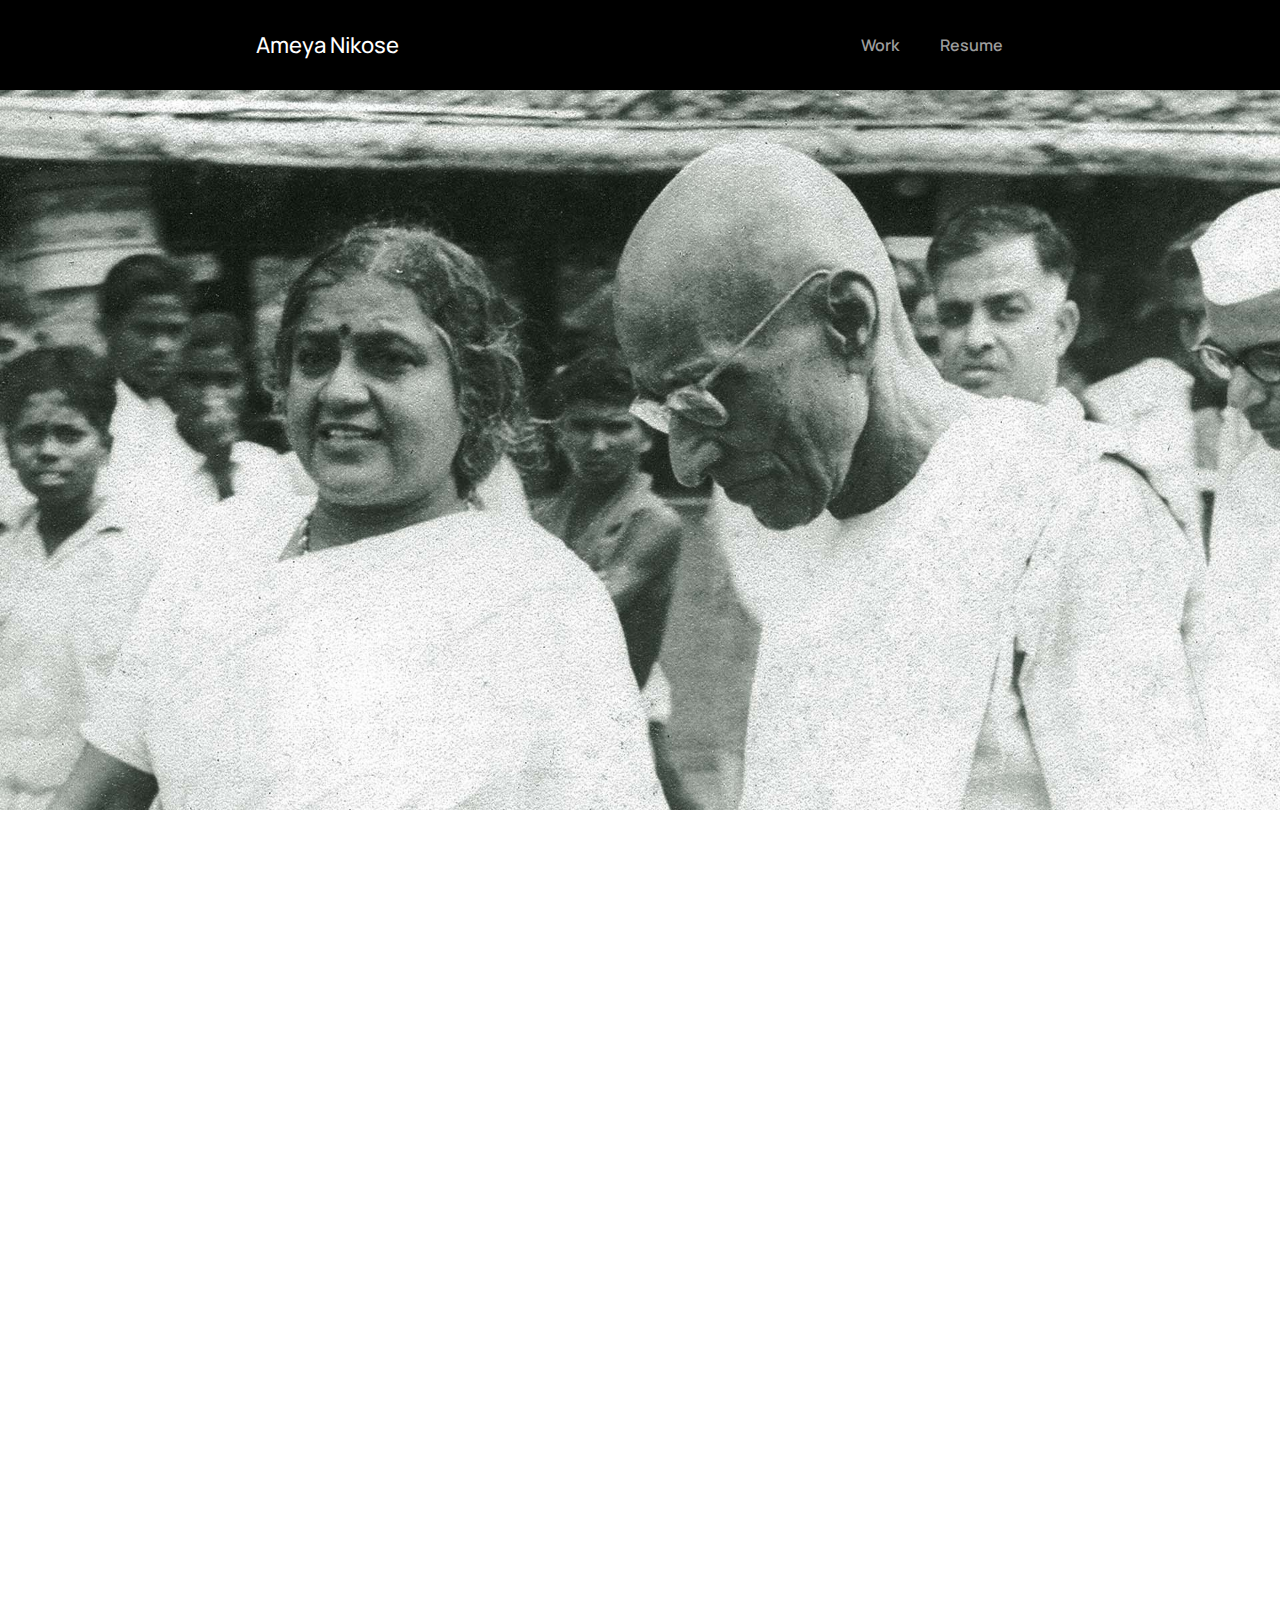
<file: gandhigram.html>
<!DOCTYPE html>
<html>
  <head>
    <meta charset="utf-8" />
    <meta name="viewport" content="width=device-width, initialscale=1" />
    <title>Ameya Nikose</title>
    <link rel="icon" type="image/png" href="homepage/Icon.png" />
    <link
      href="https://fonts.googleapis.com/css2?family=Manrope:wght@200;300;400;500;600;700;800&display=swap"
      rel="stylesheet"
    />
    <link
      href="https://fonts.googleapis.com/css2?family=Lora:ital,wght@0,400;0,500;0,600;0,700;1,400;1,500;1,600;1,700&display=swap"
      rel="stylesheet"
    />
    <link
      href="https://fonts.googleapis.com/css2?family=Literata:ital,wght@0,200;0,300;0,400;0,500;0,600;0,700;0,800;0,900;1,200;1,300;1,400;1,500;1,600;1,700;1,800;1,900&display=swap"
      rel="stylesheet"
    />

    <link rel="stylesheet" type="text/css" href="Style2.css" />
    <link rel="stylesheet" href="https://unpkg.com/aos@next/dist/aos.css" />
  </head>

  <body>
    <!-- Introduction -->
    <main>
      <header>
        <div class="logo">
          <a class="logo" href="index.html">Ameya Nikose</a>
        </div>
        <nav>
          <ul class="nav-links">
            <!-- <li><a class="nav-link" href="#about">About</a></li> -->
            <li>
              <a class="nav-link" href="https://ameyanikose.github.io/#work"
                >Work</a
              >
            </li>
            <a class="nav-link" href="Resume.pdf" target="_blank">Resume</a>
          </ul>
        </nav>
      </header>
    </main>

    <img
      class="title-image"
      src="homepage/gandhigram.jpg"
      alt="turtle olympiad"
    />

    <!-- Title -->
    <div
      class="title"
      data-aos="fade"
      data-aos-duration="2200"
      data-aos-once="true"
    >
      <p>Gandhigram</p>
      <div class="sub-title">
        Online presence, website development, planned, shot, and edited
        foundational video.
      </div>
      <div class="detail">
        June-July, 2019 • 1 Month • User-Experience Design • Filmmaking
        <br />
        In Collaboration with
        <a href="https://www.behance.net/harshitsatija" target="_blank"
          >Harshit Satija.</a
        >
      </div>
    </div>

    <!-- Writeup -->

    <div
      id="myBtn"
      onclick="topFunction()"
      title="Go to top"
      data-aos="fade"
      data-aos-duration="2200"
      data-aos-once="true"
    >
      <img
        src="homepage/arrow2.png"
        alt="Scroll Up"
        width="40px"
        height="40px"
      />
    </div>

    <div
      class="body"
      data-aos="fade"
      data-aos-duration="2200"
      data-aos-once="true"
    >
      <h1>Background</h1>
      <p>
        In the summer of 2019, I had the opportunity to work with Think Gudd, a
        cause communication studio based in Bangalore. I worked as a Design
        Intern for multiple projects in the fields of Communication design,
        Filmmaking and Interaction Design. Think Gudd is associated with many
        NGOs to reach out to more people by building their identity,
        strategizing their campaigns and creating an online presence. I worked
        with some of these organizations from 3rd June 2019 to 8th July 2019,
        namely Gandhigram Trust, Khadi and Village Industries, Agastya
        Foundation and NIAS Workshop. It was a month filled with travel, work,
        fun and meeting new people.
      </p>
      <br />
      <h1>Contribution</h1>
      <p>
        I worked with my batchmate Harshit Satija, to serve the organizations
        listed. We developed a Website and a Video for both Gandhigram and Khadi
        and Village Industries, to create a better online presence and make
        people aware about their noble cause. We worked together on another film
        together with Agastya International Foundation to promote their I-Mobile
        lab. We also, along with our mentor Subramanyam Shastri, conducted a
        workshop at NIAS for improving illustration skills in children.
      </p>
      <br />
    </div>

    <div data-aos="fade" data-aos-duration="2200" data-aos-once="true">
      <img class="image2" src="gandhigram/learning dyeing.jpg" />
      <p class="description">
        <i>Learning the Process of Organic Dyeing</i>
      </p>
    </div>

    <div
      class="title"
      data-aos="fade"
      data-aos-duration="2200"
      data-aos-once="true"
    >
      <p>Website Redesign of Gandhigram</p>
    </div>

    <div
      class="body"
      data-aos="fade"
      data-aos-duration="2200"
      data-aos-once="true"
    >
      <h1>About Gandhigram</h1>
      <p>
        Gandhigram Trust works to enhance the socio-economic status of village
        communities through interventions in sectors like health and education
        following Gandhian principles. The outreach programs are aimed at
        promoting the establishment of village industries and providing
        rehabilitation to those in need. The Trust overviews 16 organizations in
        the field of Education, Healthcare, Community Development and
        Rehabilitation, listed below:
      </p>
      <ul class="list">
        <li>Soundaram Vidyalaya</li>
        <li>Gandhigram Primary School</li>
        <li>Lakshmi college of education</li>
        <li>Thambihottam higher secondary school</li>
        <li>Dr. Soundram Trust</li>
        <li>Kasturba Hospital</li>
        <li>Lakshmi Seva Sangham</li>
        <li>Kasturba Sevikashram Santi School for deaf and dumb</li>
        <li>Avvai Ashram</li>
        <li>Soubhagya Illam</li>
        <li>Khadi and Village Industries</li>
        <li>Public Charitable Trust</li>
        <li>Village Extension Program</li>
      </ul>

      <h1>Primary Research</h1>
      <p>
        To study the functioning by the trust, we travelled to Gandhigram and
        Sivasailam to observe and interview the people who were managing
        different sectors. We received help from Subramanyam, who helped
        translate and guided me as well. We also talked with the people who were
        working in different sectors of the trust. On interviewing an artisan we
        found that his family had been with the trust for three generations. He
        also told how he studied in the school of trust itself and continued the
        profession after his father. After noting down the information and
        interpreting the interviews we were able to categorize the work done by
        different sectors of the trust.The trust was very proud of their legacy
        so we also looked at their archives and studied their history. This made
        me sensitive to the problems that they solved in the past and how they
        are fighting current problems.
      </p>

      <h1>Secondary Research</h1>
      <p>
        We studied Gandhian philosophies and read his texts like Third Class in
        Indian Railways. Then we analysed how the trust were following his
        principles like self-reliance and sustainability while creating jobs
        among themselves. After that we studied the current website to find the
        information architecture and the problems in that.
      </p>

      <h1>Information architecture</h1>
      <p>
        After having done the research we re-categorized the work done and
        divided it into following 4 categories : Education, Healthcare,
        Rehabilitation and Community Development. This was the starting point.
        Then we began with current website’s information architecture and added
        multiple points which we felt were necessary. After that we grouped up
        the information what we could.
      </p>
    </div>

    <div data-aos="fade" data-aos-duration="2200" data-aos-once="true">
      <img class="image2" src="gandhigram/information architechture.png" />
      <p class="description">
        <i>Information Architecture</i>
      </p>
    </div>

    <div
      class="body"
      data-aos="fade"
      data-aos-duration="2200"
      data-aos-once="true"
    >
      <h1>Defining User Group & Website Flow</h1>
      <p>
        First we defined a rough target audience can be and then took it from
        there. Then we made some personas to figure out in what order the user
        would require information and how would he want to navigate between
        information. Then this sort of clubbed the information pieces into
        different pages for us.
        <br />
        After deciding the pages and the content on them, we started making the
        flow and navigation between them.
      </p>
    </div>
    <div data-aos="fade" data-aos-duration="2200" data-aos-once="true">
      <img class="image2" src="gandhigram/flow.png" />
      <p class="description">
        <i>User Group and Flow.</i>

    <div
      class="body"
      data-aos="fade"
      data-aos-duration="2200"
      data-aos-once="true"
    >
      <h1>Defining Visual Identity and Grammar</h1>
      <p>
        We created a modern/contemporary version of the website with a subtle
        yet engaging aesthetic. The idea was to give a neutral interpretation of
        the institution’s philosophy, visually. This was achieved by using
        photographs to reduce cognitive load over the website along with a huge
        amount of negative spaces. Keywords - Un-ornamented, Soothing, Calm,
        Comfortable, Legacy, Authentic, Honest, Resolute, Natural
      </p>
    </div>

    <div data-aos="fade" data-aos-duration="2200" data-aos-once="true">
      <img class="image2" src="gandhigram/website_page_1.jpg" />
      <p class="description">
        <i>Website Page</i>
      </p>
    </div>

    <div data-aos="fade" data-aos-duration="2200" data-aos-once="true">
      <img class="image2" src="gandhigram/website_page_2.jpg" />
      <p class="description">
        <i>Website Page</i>
      </p>
    </div>

    <div
      class="body"
      data-aos="fade"
      data-aos-duration="2200"
      data-aos-once="true"
    >
      <h1>Colour Palette</h1>
      <p>
        The colour palette reflects the neutrality in interpretation of the
        website. It also reflects the Soothing, Calm, Comfortable feeling that
        was required for the website.
      </p>
    </div>

    <div data-aos="fade" data-aos-duration="2200" data-aos-once="true">
      <img class="image2" src="gandhigram/color palette.jpg" />
      <p class="description">
        <i>Color Palette</i>
      </p>
    </div>

    <div
      class="body"
      data-aos="fade"
      data-aos-duration="2200"
      data-aos-once="true"
    >
      <h1>Interactivity</h1>
      <p>
        The interactions were kept very subtle with the theme. Ease in-out fades
        were incorporated inn the website to provide a sense of calmness.
      </p>
    </div>

    <div data-aos="fade" data-aos-duration="2200" data-aos-once="true">
      <img class="image2" src="gandhigram/interactivity.gif" />
      <p class="description">
        <i>Interactivity</i>
      </p>
    </div>

    <div
      class="body"
      data-aos="fade"
      data-aos-duration="2200"
      data-aos-once="true"
    >
      <h1>Fonts</h1>
      <p>
        We searched a variety of serif open source fonts like Crimson Text, EB
        Garamond, Cormorant Family, Vollkorn, Amiri etc. Most of the fonts had a
        less no. of variations. The Cormorant family, Crimson Text and Vollkorn
        had a fair number of styles. The contrast of the Cormorant family is too
        low to be legible. Vollkorn was finalized along with a sans-serif font -
        Rubik.
      </p>
    </div>

    <div data-aos="fade" data-aos-duration="2200" data-aos-once="true">
      <img class="image2" src="gandhigram/fonts.png" />
      <p class="description">
        <i>Exploring Fonts</i>
      </p>
    </div>

    <div
      class="body"
      data-aos="fade"
      data-aos-duration="2200"
      data-aos-once="true"
    >
      <h1>Logo and Favicon</h1>
      <p>
        The logo of the Trust was redesigned to complement the
        modern/contemporary look of the website. Multiple iterations of the logo
        resulted in selecting a three dimensional version of the logo. Favicon
        was also extracted from the logo that was used in the main site.
      </p>
    </div>

    <div data-aos="fade" data-aos-duration="2200" data-aos-once="true">
      <img class="image2" src="gandhigram/logo explorations.jpg" />
      <p class="description">
        <i>Logo Explorations</i>
      </p>
    </div>
    <div data-aos="fade" data-aos-duration="2200" data-aos-once="true">
      <img class="image2" src="gandhigram/final logo and favicon.jpg" />
      <p class="description">
        <i>Final Logo and Favicon</i>
      </p>
    </div>

    <div
      class="body"
      data-aos="fade"
      data-aos-duration="2200"
      data-aos-once="true"
    >
      <h1>Layout and Creating a Responsive Version</h1>
      <p>
        The layout of the website consists of jumps between fully stretched
        images to a narrow column and centre aligned text format. Use of white
        space was intended to focus on the content and also provide a neat and
        spacious experience to the user. A hamburger was placed in place of the
        menu for the mobile and tablet version of the website. The content was
        managed according to the screen size of each of the default devices.
      </p>
    </div>
    <div data-aos="fade" data-aos-duration="2200" data-aos-once="true">
      <img class="image2" src="gandhigram/responsivity1.jpg" />
    </div>
    <div data-aos="fade" data-aos-duration="2200" data-aos-once="true">
      <img class="image2" src="gandhigram/responsivity2.jpg" />
      <p class="description">
        <i>Responsiveness</i>
      </p>
      <br />
    </div>

    <div
      class="title"
      data-aos="fade"
      data-aos-duration="2200"
      data-aos-once="true"
    >
      <p>Video for Gandhigram</p>
    </div>

    <div
      class="body"
      data-aos="fade"
      data-aos-duration="2200"
      data-aos-once="true"
    >
      <h1>Video Brief</h1>
      <p>
        The focus of the video was to create a call for action in the viewer and
        make them contribute to the organization in one way or another.
      </p>
      <h1>Coming up with a narrative</h1>
      <p>
        The focus of the video was to create a call for action in the viewer and
        make them contribute to the organization in one way or another.
        Gandhigram has a very rich legacy and the problems that they have solved
        since their inception, Thus it became the main focus to create the cause
        in the viewer’s eyes.
      </p>
      <h1>Storyboards</h1>
      <p>
        After a lot of discussion, two ideas materialized, one of which was to
        go linear and show the importance of Gandhigram by going into a
        hypothetical scenario where It didn’t exist, thus creating a call for
        action. The second was to create the importance by showing the current
        state and then going back in time to show the changes brought by
        Gandhigram, thus creating its importance. After a lot of simulations and
        watch existing videos of same kind, we went ahead with the first idea.
      </p>
      <h1>Shot selection</h1>
      <p>
        For the first part of history, the shots selected were from the
        archives, showing the development of Gandhigram. Then for the current
        work done by the different sections, we decided to focus on the people
        and capture their emotions, to bring the emotional connect.
      </p>
      <h1>Editing</h1>
      <p>
        The Edit was done with the music and the length of the shots were also
        kept rhythmic so as the video harmonizes with the song. Certain times a
        motion was kept in between the cuts, so as the viewer doesn’t feel
        visual jerks.
      </p>
      <h1>Dynamic typo</h1>
      <p>
        The Dynamic Typography used was kept similar to the subtle theme. The
        appearance of text slowly creates a calm and soothing feel, like how one
        feels in Gandhigram itself.
      </p>
      <h1>Music selection and arrangement</h1>
      <p>
        The music used for the video is a royalty free song complementing the
        importance of legacy and development of the trust. Change of pace of the
        song at certain positions emphasizes each subtopics in the video.
      </p>
    </div>
    <div
      class="image2"
      data-aos="fade"
      data-aos-duration="2200"
      data-aos-once="true"
    >
      <iframe
        width="100%"
        height="700vh"
        src="https://www.youtube.com/embed/K0NxgCyd1rQ"
        frameborder="0"
        allow="accelerometer; autoplay; clipboard-write; encrypted-media; gyroscope; picture-in-picture"
        allowfullscreen
      ></iframe>
    </div>

    <div
      class="body"
      data-aos="fade"
      data-aos-duration="2200"
      data-aos-once="true"
    >
      <h1>Keep Learning. Thank you!</h1>
    </div>
    <!-- Other Projects -->

    <div
      class="body"
      data-aos="fade"
      data-aos-duration="2200"
      data-aos-once="true"
    >
      <h2>Other Projects</h2>
    </div>
    <div class="work" data-aos="fade" data-aos-duration="900">
      <a class="card-container WorkExp" href="microsoft.html">
        <img class="card" src="homepage/microsoft.jpg" alt=" " />
        <p class="card-text">Internship at Microsoft</p>
        <p class="card-text-description">
          Worked on improving the mobile experience for the Microsoft Teams app
          for the K-12 community.
        </p>
      </a>

      <a
        class="card-container WorkExp"
        href="https://www.behance.net/gallery/84915279/Khadi-and-Village-Industries-Online-Presence"
        target="_blank"
      >
        <img class="card" src="homepage/khadi.jpg" alt=" " />
        <p class="card-text">Khadi and Village Industries</p>
        <p class="card-text-description">
          Website UI & UX development, planned, shot, and edited foundational
          video.
        </p>
      </a>
    </div>
    <div
      class="show-all"
      data-aos="fade"
      data-aos-duration="1200"
      data-aos-anchor-placement="top-bottom"
    >
      <a href="index.html#work">Show All </a>
    </div>
    <!-- Footer -->

    <footer>
      <div
        class="footer-text"
        data-aos="fade"
        data-aos-duration="1200"
        data-aos-once="true"
      >
        <p>
          Get in touch. <br />
          Find my resume <a href="Resume.pdf" target="_blank">here.</a>
        </p>
      </div>
      <div
        class="end-text"
        data-aos="fade"
        data-aos-duration="1200"
        data-aos-once="true"
        data-aos-anchor-placement="top-bottom"
      >
        <p>Designed with ♥︎ in Bhilai. &nbsp © 2020 Ameya Nikose.</p>
      </div>
    </footer>

    <!-- Script -->

    <script src="https://unpkg.com/aos@2.3.1/dist/aos.js"></script>
    <script src="app2.js"></script>
    <script>
      AOS.init();
    </script>
  </body>
</html>
</file>
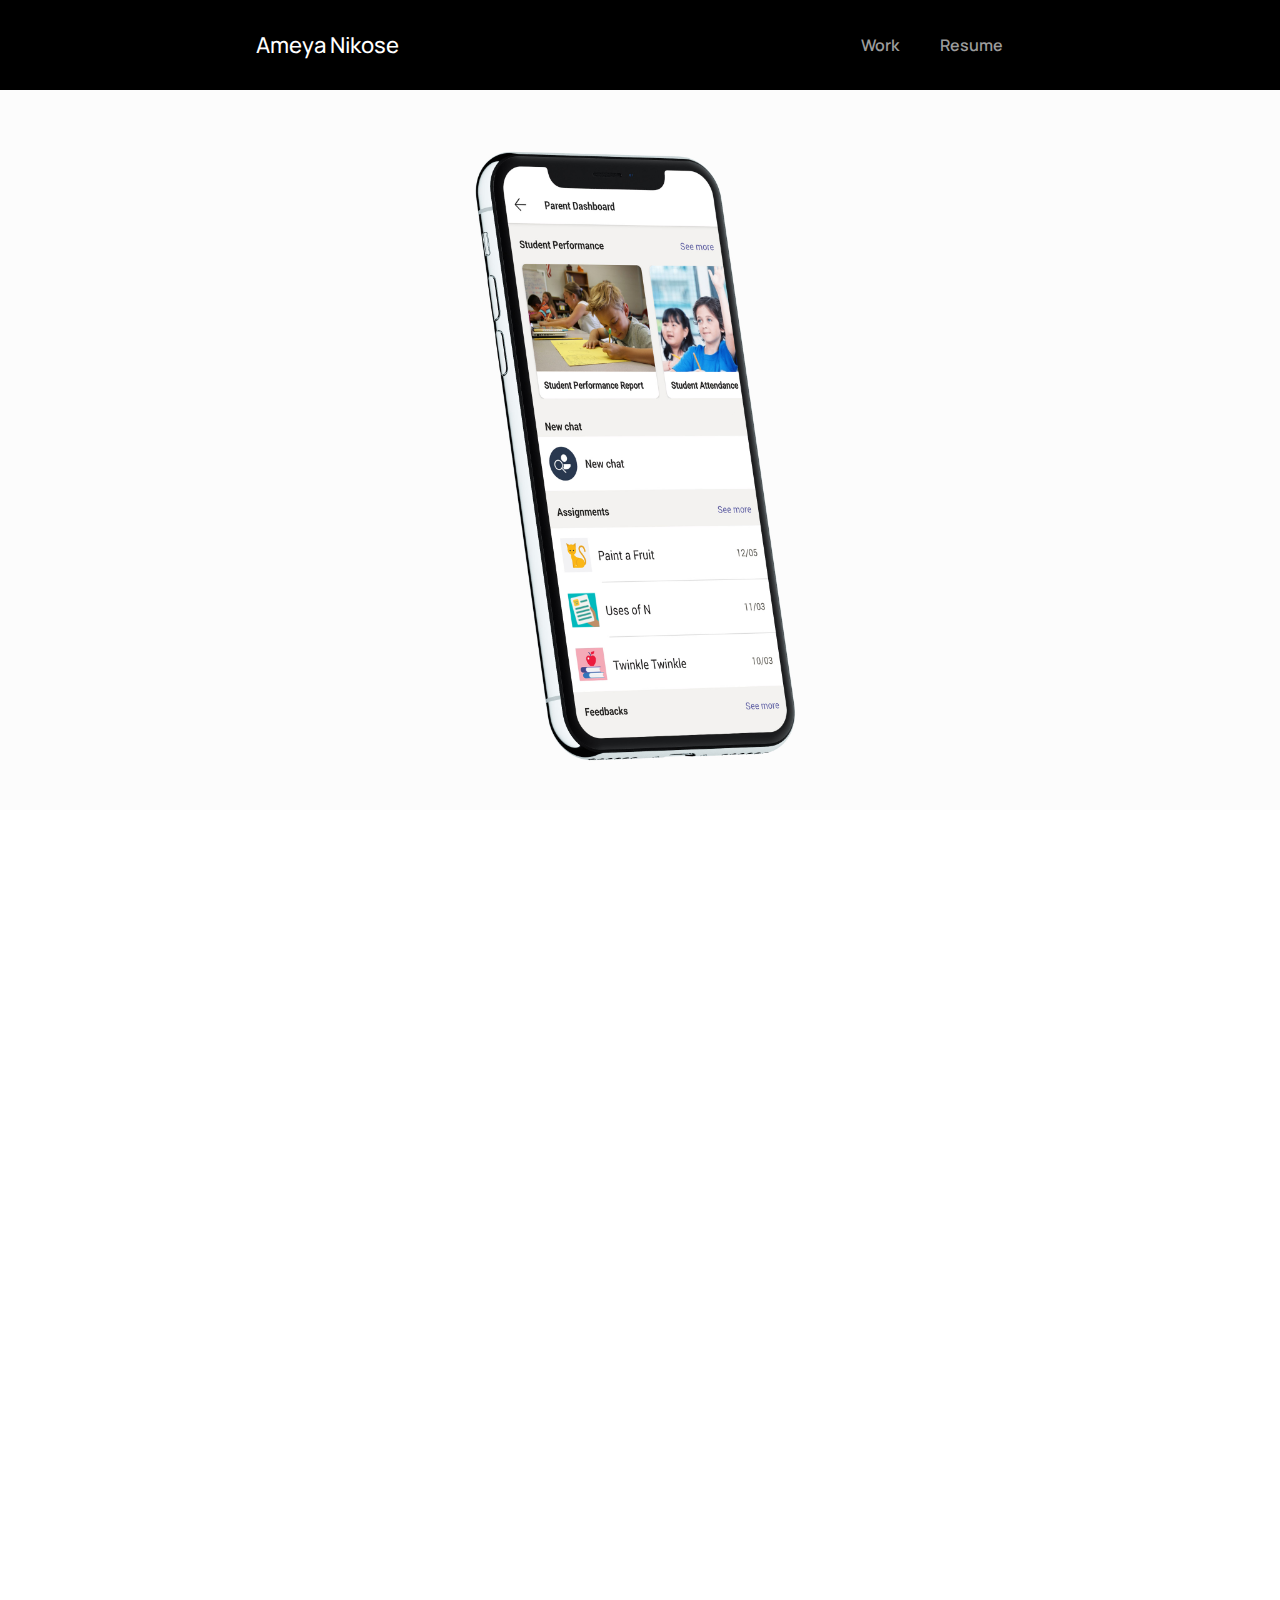
<file: microsoft.html>
<!DOCTYPE html>
<html>
  <head>
    <meta charset="utf-8" />
    <meta name="viewport" content="width=device-width, initialscale=1" />
    <title>Ameya Nikose</title>
    <link rel="icon" type="image/png" href="homepage/Icon.png" />
    <link
      href="https://fonts.googleapis.com/css2?family=Manrope:wght@200;300;400;500;600;700;800&display=swap"
      rel="stylesheet"
    />
    <link
      href="https://fonts.googleapis.com/css2?family=Lora:ital,wght@0,400;0,500;0,600;0,700;1,400;1,500;1,600;1,700&display=swap"
      rel="stylesheet"
    />
    <link
      href="https://fonts.googleapis.com/css2?family=Literata:ital,wght@0,200;0,300;0,400;0,500;0,600;0,700;0,800;0,900;1,200;1,300;1,400;1,500;1,600;1,700;1,800;1,900&display=swap"
      rel="stylesheet"
    />

    <link rel="stylesheet" type="text/css" href="Style2.css" />
    <link rel="stylesheet" href="https://unpkg.com/aos@next/dist/aos.css" />
  </head>
  <body>
    <!-- Introduction -->
    <main>
      <header>
        <div class="logo">
          <a class="logo" href="index.html">Ameya Nikose</a>
        </div>
        <nav>
          <ul class="nav-links">
            <!-- <li><a class="nav-link" href="#about">About</a></li> -->
            <li>
              <a class="nav-link" href="https://ameyanikose.github.io/#work"
                >Work</a
              >
            </li>
            <li>
              <a class="nav-link" href="Resume.pdf" target="_blank">Resume</a>
            </li>
          </ul>
        </nav>
      </header>
    </main>

    <img
      class="title-image"
      src="microsoft/project.jpg"
      alt="internship at microsoft"
    />

    <!-- Title -->
    <div
      class="title"
      data-aos="fade"
      data-aos-duration="2200"
      data-aos-once="true"
    >
      <p>Internship at <br />Microsoft R&D India</p>
      <div class="sub-title">
        Improving mobile experience for the K-12 community
      </div>
      <div class="detail">
        May-July, 2020 • 11 Weeks • User-Experience Design • Product Design •
        Internship
      </div>
    </div>

    <!-- Writeup -->

    <div
      id="myBtn"
      onclick="topFunction()"
      title="Go to top"
      data-aos="fade"
      data-aos-duration="2200"
      data-aos-once="true"
    >
      <img
        src="homepage/arrow2.png"
        alt="Scroll Up"
        width="40px"
        height="40px"
      />
    </div>

    <div
      class="body"
      data-aos="fade"
      data-aos-duration="2200"
      data-aos-once="true"
    >
      <h1>Background</h1>
      <p>
        This summer, amidst the pandemic, I got a chance to intern at Garage
        Microsoft India. <br />The Garage offers a unique opportunity to work
        with other interns across the country in teams, hack on contemporary
        technology, conduct customer research, design, and develop a product or
        build a prototype in 12-16 weeks. <br />I was offered an internship of
        10 weeks, but it was extended by half a week for the Hackathon. Me and
        other UX Interns were given the opportunity to select the project of our
        choice under Garage. <br />The team that I chose to work with was Team
        for EDU for K-12 Community. The team consisted of four developer interns
        and one UX intern and managers and coaches.
      </p>
      <br />
      <h1>Introduction</h1>
      <p>
        Microsoft Teams is a universal communication and collaboration platform
        that combines persistent workplace chat, video meetings, file storage,
        and application integration. The project that I selected was
        specifically in the domain of Education for Teams. This version of the
        Teams that is Teams for EDU allows teachers to distribute, provide
        feedback, and grade student assignments turned in via Teams using the
        Assignments tab, available to Office 365 for Education subscribers.
        Quizzes can also be assigned to students through integration with Office
        Forms. The brief of the project was to improve the mobile experience for
        the K-12 community. As the brief was pretty abstract and, this project
        is my attempt at narrowing down the project brief and coming up with
        possible solutions for the same.
      </p>
      <br />
    </div>

    <div data-aos="fade" data-aos-duration="2200" data-aos-once="true">
      <img class="image2" src="microsoft/process.png" />
      <p class="description"><i>Process & Timeline</i></p>
    </div>

    <div
      class="body"
      data-aos="fade"
      data-aos-duration="2200"
      data-aos-once="true"
    >
      <h1>Timeline, Contributions and Outcomes</h1>
      <p>
        Starting off during weeks 1 and 2, I performed the secondary research
        where I understood the user groups and their problems, studied the app,
        and understood online education, in general. Then during the 3rd week, I
        compiled, bucketed, and validated all the problems that I had figured
        out during the research phase and after that, I selected one problem
        statement to define the narrow down brief for the project. After that, I
        read more related to the defined brief and then moved on to the ideation
        part where I brainstormed possible solutions for the problems that were
        present, and I created low-fidelity mockups for some of the solutions.
        After that, during the 5th and 6th weeks, I created high fidelity
        mockups for the solutions that I had chosen. After syncing with the
        developers in the team, and checking the feasibility of the solution
        during my 7th week, we tried implementing the feasible solution in the
        form of a POC during the 8th week. In the 9th week, I helped the
        developers to fit and finish the POC. During the 10th and 11th weeks,
        our team prepared for an Inter-Garage Demo and for the Hackathon.
      </p>
    </div>

    <div data-aos="fade" data-aos-duration="2200" data-aos-once="true">
      <img class="image2" src="microsoft/screens.png" />
      <p class="description">
        <i>High Fidelity mockups for Parent Dashboard</i>
      </p>
    </div>

    <div
      class="body"
      data-aos="fade"
      data-aos-duration="2200"
      data-aos-once="true"
    >
      <h1>Learnings and Next Steps</h1>
      <p>
        As the work I had done is covered under NDA, I cannot share the details
        of the process that I had followed, summing things up, there was a lot
        to learn from the 11-week experience as a UX intern at Microsoft.
        Building connections, working in a team, developing leadership and
        skills, and learning from failures were some key takeaways from this
        experience. Apart from this, thanks to the unique situation of the
        pandemic, that helped me learn to manage home-work balance, during
        work-from-home. Some of the reviews and feedbacks that were provided to
        me were learning to manage time and expectations and having a structured
        approach towards solving a problem. Overall the experience was highly
        productive, insightful, and fun. The experience of Garage for me,
        personally, was a great opportunity to convert one’s wild-creative ideas
        into full-fledged products and learn this process simultaneously. I
        highly recommend any student who has a keen interest in such a
        start-up/incubation/hack-culture environment to apply for the internship
        at Garage.
      </p>
      <br />
      <h1>Keep Learning. Thank you!</h1>
    </div>

    <!-- Other Projects -->

    <div
      class="body"
      data-aos="fade"
      data-aos-duration="2200"
      data-aos-once="true"
    >
      <h2>Other Projects</h2>
    </div>
    <div class="work" data-aos="fade" data-aos-duration="900">
      <a class="card-container WorkExp" href="gandhigram.html">
        <img class="card" src="homepage/gandhigram.jpg" alt=" " />
        <p class="card-text">Gandhigram</p>
        <p class="card-text-description">
          Created online presence, website development, planned, shot, and
          edited foundational video.
        </p>
      </a>

      <a class="card-container Info" href="turtle.html">
        <img class="card" src="homepage/turtle2.jpg" alt=" " />
        <p class="card-text">Turtle</p>
        <p class="card-text-description">
          An olympiad designed to promote value education amongst students of
          different age groups.
        </p>
      </a>
    </div>

    <div
      class="show-all"
      data-aos="fade"
      data-aos-duration="1200"
      data-aos-anchor-placement="top-bottom"
    >
      <a href="index.html#work">Show All </a>
    </div>
    <!-- Footer -->

    <footer>
      <div
        class="footer-text"
        data-aos="fade"
        data-aos-duration="1200"
        data-aos-once="true"
      >
        <p>
          Get in touch. <br />
          Find my resume <a href="Resume.pdf" target="_blank">here.</a>
        </p>
      </div>
      <div
        class="end-text"
        data-aos="fade"
        data-aos-duration="1200"
        data-aos-once="true"
        data-aos-anchor-placement="top-bottom"
      >
        <p>Designed with ♥︎ in Bhilai. &nbsp © 2020 Ameya Nikose.</p>
      </div>
    </footer>

    <!-- Script -->

    <script src="https://unpkg.com/aos@2.3.1/dist/aos.js"></script>
    <script src="app2.js"></script>
    <script>
      AOS.init();
    </script>
  </body>
</html>
</file>
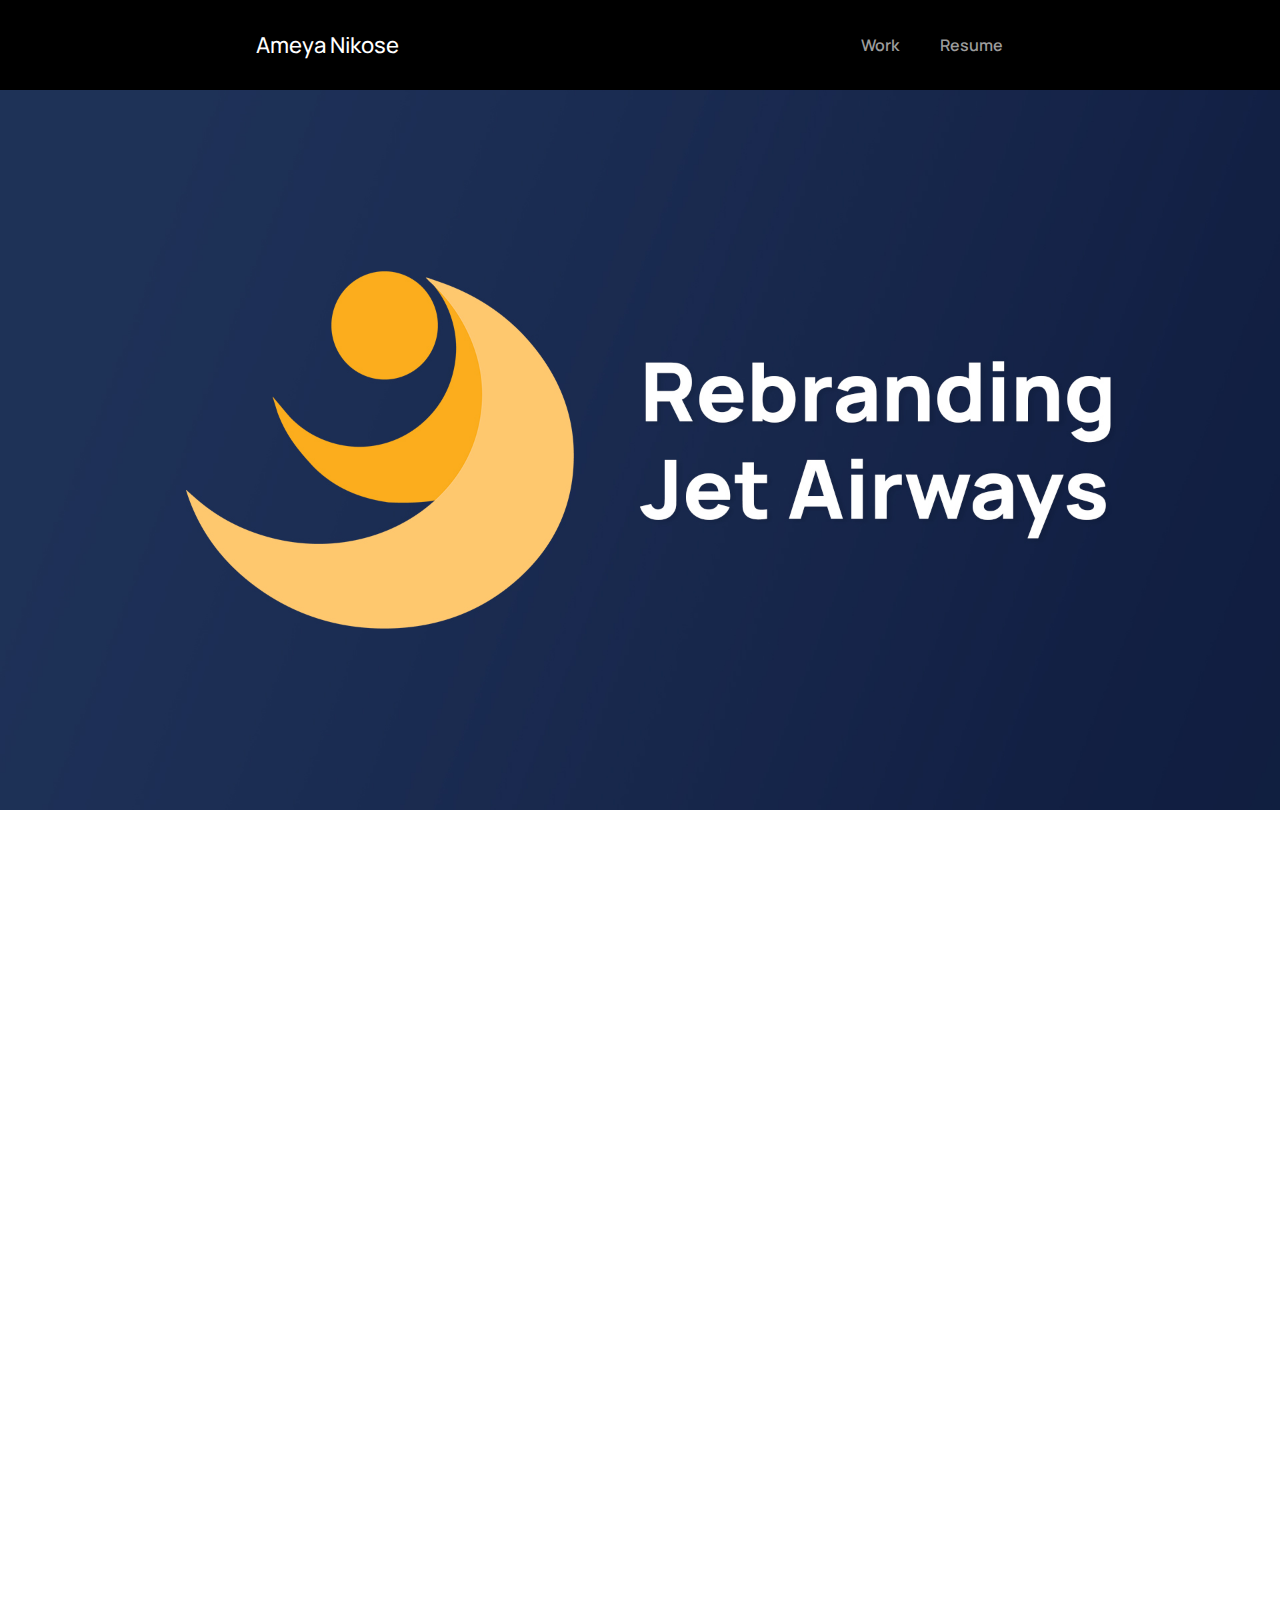
<file: rebranding_jet_airways.html>
<!DOCTYPE html>
<html>
  <head>
    <meta charset="utf-8" />
    <meta name="viewport" content="width=device-width, initialscale=1" />
    <title>Ameya Nikose</title>
    <link rel="icon" type="image/png" href="homepage/Icon.png" />
    <link
      href="https://fonts.googleapis.com/css2?family=Manrope:wght@200;300;400;500;600;700;800&display=swap"
      rel="stylesheet"
    />
    <link
      href="https://fonts.googleapis.com/css2?family=Lora:ital,wght@0,400;0,500;0,600;0,700;1,400;1,500;1,600;1,700&display=swap"
      rel="stylesheet"
    />
    <link
      href="https://fonts.googleapis.com/css2?family=Literata:ital,wght@0,200;0,300;0,400;0,500;0,600;0,700;0,800;0,900;1,200;1,300;1,400;1,500;1,600;1,700;1,800;1,900&display=swap"
      rel="stylesheet"
    />

    <link rel="stylesheet" type="text/css" href="Style2.css" />
    <link rel="stylesheet" href="https://unpkg.com/aos@next/dist/aos.css" />
  </head>
  <body>
    <!-- Introduction -->
    <main>
      <header>
        <div class="logo">
          <a class="logo" href="index.html">Ameya Nikose</a>
        </div>
        <nav>
          <ul class="nav-links">
            <!-- <li><a class="nav-link" href="#about">About</a></li> -->
            <li>
              <a class="nav-link" href="https://ameyanikose.github.io/#work"
                >Work</a
              >
            </li>
            <a class="nav-link" href="Resume.pdf" target="_blank">Resume</a>
          </ul>
        </nav>
      </header>
    </main>

    <img
      class="title-image"
      src="homepage/rebranding.jpg"
      alt="Rebranding Jet Airways"
    />

    <!-- Title -->
    <div
      class="title"
      data-aos="fade"
      data-aos-duration="2200"
      data-aos-once="true"
    >
      <p>Rebranding Jet Airways</p>
      <div class="sub-title">
        A submission for an 8-hour rebranding task for <br />Inter-IIT Cultural
        Meet, 2019.
      </div>
      <div class="detail">
        December, 2019 • 8 Hours • Visual-Communication Design • Rebranding
        <br />
        In Collaboration with
        <a href="https://www.behance.net/nebinbiju" target="_blank"
          >Nebin Biju</a
        >
        &
        <a href="https://www.behance.net/iyersreehari" target="_blank"
          >Sreehari Iyer.</a
        >
      </div>
    </div>

    <!-- Writeup -->

    <div
      id="myBtn"
      onclick="topFunction()"
      title="Go to top"
      data-aos="fade"
      data-aos-duration="2200"
      data-aos-once="true"
    >
      <img
        src="homepage/arrow2.png"
        alt="Scroll Up"
        width="40px"
        height="40px"
      />
    </div>

    <div
      class="body"
      data-aos="fade"
      data-aos-duration="2200"
      data-aos-once="true"
    >
      <h1>Problem Statement</h1>
      <p>
        Jet Airways (India) Ltd. is a grounded Indian international airline
        based in Mumbai, India which, on 17 April 2019, temporarily suspended
        all flight operations. On April 17, the airline has suspended all flight
        operations, due to lenders rejecting Rs 4 billion of emergency funding
        and its membership in the International Air Transport Association (IATA)
        was suspended. <br />
        <br />As they ceased operations due to their financial crisis, they
        cancelled the flight tickets of many. Even though they refunded the
        tickets at that point, right now they have lost their presence among the
        travelers. So in the future, when they get resurrected, as a brand
        people might not trust them. So, a rebrand is must for them to grow and
        to retain back people's trust.
      </p>
      <br />
      <h1>Background Study: The story behind the branding of Jet Airways</h1>
      <p>
        Jet Airways was the first baby born out of 1991 economical
        liberalization in India. It was started as a vision to create a world
        class airline service that would challenge the major players like
        Singapore Airlines and British Airlines. When most of the airlines
        companies used their state colours as the primary colours for branding,
        Jet Airways branding headed by K.V. Sridhar followed a non-sate owned
        symbol which shall be relevant to flying and must represent modern
        India.
        <br />
        The final logo signifies a sun with the speed lines as the airline
        flies. Many called this indescribable logo as the ‘Flying Sun’
      </p>
      <br />
    </div>

    <div data-aos="fade" data-aos-duration="2200" data-aos-once="true">
      <img class="image2" src="rebranding/previous_logo.jpg" />
      <p class="description"><i>Previous Logo</i></p>
    </div>

    <div
      class="body"
      data-aos="fade"
      data-aos-duration="2200"
      data-aos-once="true"
    >
      <h1>Creating a Logo</h1>
      <p></p>
      <h2>Ideation</h2>
      <br />
      Keeping the story and established brand identity in mind, we started off
      with designing a logo that represents the qualities of Jet Airways (World
      Class Airlines, Happy Flying Experience) and that would regain the trust
      after it resurrects. After multiple variations and iterations two logos
      where filtered out for the final one.
      <br />
      <br />
      <h2>Variation 1</h2>
      <br />
      Jet airways ceased its operations due to cash crunch and is later revived
      making it similar to a sun (already existing identity) coming out of an
      eclipse. The sun generated with the Mandala type design represented
      India’s tradition and the sharp edges added dynamism to the logo which is
      perfectly rested on the typography.
      <br />
      <div data-aos="fade" data-aos-duration="2200" data-aos-once="true">
        <img class="image2" src="rebranding/logo_rebranding_1.jpg" />
        <p class="description">
          <i>Logo Variation 1</i>
        </p>
      </div>
      <br />
      <h2>Variation 2</h2>
      <br />
      Derived from the old Jet Airways logo, this variation is very much modern
      and is equally dynamic. The negative space shows the sun rays and the
      shape represents a happy figure and a flying bird which resonates with the
      the airlines philosophy. The multilingual consistency of the Gotu fonts
      perfectly blends with the form.
      <br />
      <div data-aos="fade" data-aos-duration="2200" data-aos-once="true">
        <img class="image2" src="rebranding/logo_rebranding_2.jpg" />
        <p class="description">
          <i>Logo Variation 2</i>
        </p>
      </div>
      <br />
      <h2>Final Logo</h2>
      <br />
      <p>
        We went ahead choosing the Variation 2 as it does not go well out of the
        existing established brand so that people will not forget the successful
        Jet Airways of 2010s while also trust the new brand.
      </p>
    </div>

    <div data-aos="fade" data-aos-duration="2200" data-aos-once="true">
      <img class="image2" src="rebranding/final_logo.png" />
      <p class="description"><i>Final Logo</i></p>
    </div>

    <div data-aos="fade" data-aos-duration="2200" data-aos-once="true">
      <img class="image2" src="rebranding/logo_construction.png" />
      <p class="description"><i>Logo Construction</i></p>
    </div>

    <div data-aos="fade" data-aos-duration="2200" data-aos-once="true">
      <img class="image2" src="rebranding/logo_journey.jpg" />
      <p class="description"><i>Logo Journey</i></p>
    </div>
    <div
      class="body"
      data-aos="fade"
      data-aos-duration="2200"
      data-aos-once="true"
    >
      <h1>Font</h1>
      <p>
        Gotu font fits very well with the existing brand.
        <br />
        FONT USAGE: Books, Website, News paper, Multi script, language and goes
        very well for both devanagari Multilingual Branding, Signages, Identity,
        Display Type and Latin letters.
      </p>
    </div>
    <div data-aos="fade" data-aos-duration="2200" data-aos-once="true">
      <img class="image2" src="rebranding/gotu.png" />
      <p class="description"><i>Gotu by Ektype</i></p>
    </div>
    <div
      class="body"
      data-aos="fade"
      data-aos-duration="2200"
      data-aos-once="true"
    >
      <h1>Colour Scheme</h1>
      <p>
        The existing colours of Jet Airways, Oxford Blue and Bright Yellow
        (Crayola) is retained in the new branding to maintain the well
        established and unique brand identity. While trustworthiness and royalty
        is conveyed through the blue, happiness and cheerfulness is conveyed
        through the bright yellow. Gradients is also followed to give a
        contemporary touch.
      </p>
    </div>

    <div data-aos="fade" data-aos-duration="2200" data-aos-once="true">
      <img class="image2" src="rebranding/color_scheme.png" />
      <p class="description"><i>Final Colour Scheme</i></p>
    </div>

    <div
      class="body"
      data-aos="fade"
      data-aos-duration="2200"
      data-aos-once="true"
    >
      <br />
      <h1>Deliverables</h1>
    </div>

    <div data-aos="fade" data-aos-duration="2200" data-aos-once="true">
      <img class="image2" src="rebranding/ticket.jpg" />
      <!-- <p class="description"><i>Final Colour Scheme</i></p> -->
    </div>
    <div data-aos="fade" data-aos-duration="2200" data-aos-once="true">
      <img class="image2" src="rebranding/magazine.jpg" />
      <!-- <p class="description"><i>Final Colour Scheme</i></p> -->
    </div>
    <div data-aos="fade" data-aos-duration="2200" data-aos-once="true">
      <img class="image2" src="rebranding/food menu.jpg" />
      <!-- <p class="description"><i>Final Colour Scheme</i></p> -->
    </div>
    <div data-aos="fade" data-aos-duration="2200" data-aos-once="true">
      <img class="image2" src="rebranding/website.jpg" />
      <!-- <p class="description"><i>Final Colour Scheme</i></p> -->
    </div>
    <div data-aos="fade" data-aos-duration="2200" data-aos-once="true">
      <img class="image2" src="rebranding/mobile app.jpg" />
      <!-- <p class="description"><i>Final Colour Scheme</i></p> -->
    </div>

    <div
      class="body"
      data-aos="fade"
      data-aos-duration="2200"
      data-aos-once="true"
    >
      <p>We secured the first position for the submission!</p>

      <h1>Thank you!</h1>
    </div>

    <!-- Other Projects -->

    <div
      class="body"
      data-aos="fade"
      data-aos-duration="2200"
      data-aos-once="true"
    >
      <h2>Other Projects</h2>
    </div>
    <div class="work" data-aos="fade" data-aos-duration="900">
      <a class="card-container VC" href="touchdesigner.html">
        <img class="card" src="homepage/touchdesigner.jpg" alt=" " />
        <p class="card-text">Touchdesigner Explorations</p>
        <p class="card-text-description">
          Created audio-reactive, code based music visualizations using
          Touchdesigner.
        </p>
      </a>

      <a class="card-container Info" href="turtle.html">
        <img class="card" src="homepage/turtle2.jpg" alt=" " />
        <p class="card-text">Turtle</p>
        <p class="card-text-description">
          An olympiad designed to promote value education amongst students of
          different age groups.
        </p>
      </a>
    </div>
    <div
      class="show-all"
      data-aos="fade"
      data-aos-duration="1200"
      data-aos-anchor-placement="top-bottom"
    >
      <a href="index.html#work">Show All </a>
    </div>

    <!-- Footer -->

    <footer>
      <div
        class="footer-text"
        data-aos="fade"
        data-aos-duration="1200"
        data-aos-once="true"
      >
        <p>
          Get in touch. <br />
          Find my resume <a href="Resume.pdf" target="_blank">here.</a>
        </p>
      </div>
      <div
        class="end-text"
        data-aos="fade"
        data-aos-duration="1200"
        data-aos-once="true"
        data-aos-anchor-placement="top-bottom"
      >
        <p>Designed with ♥︎ in Bhilai. &nbsp © 2020 Ameya Nikose.</p>
      </div>
    </footer>

    <!-- Script -->

    <script src="https://unpkg.com/aos@2.3.1/dist/aos.js"></script>
    <script src="app2.js"></script>
    <script>
      AOS.init();
    </script>
  </body>
</html>
</file>
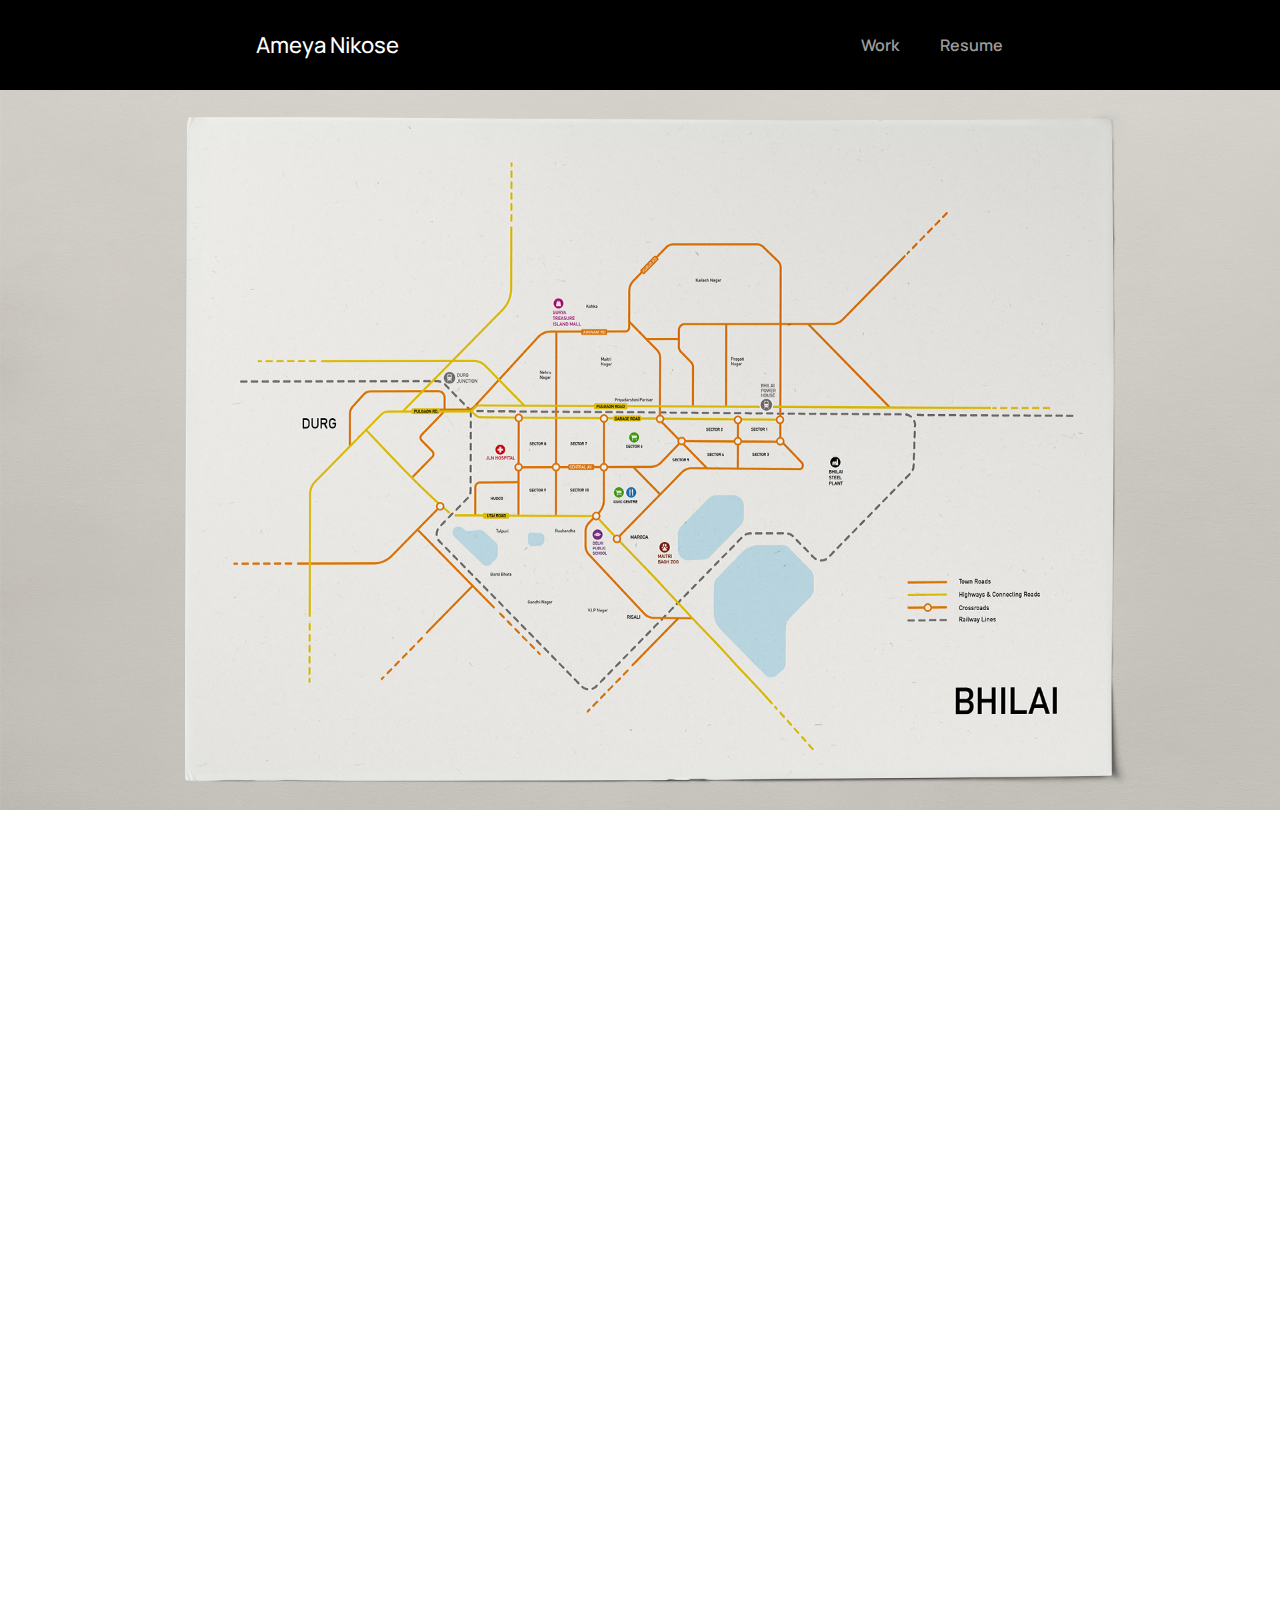
<file: schematic_map.html>
<!DOCTYPE html>
<html>
  <head>
    <meta charset="utf-8" />
    <meta name="viewport" content="width=device-width, initialscale=1" />
    <title>Ameya Nikose</title>
    <link rel="icon" type="image/png" href="homepage/Icon.png" />
    <link
      href="https://fonts.googleapis.com/css2?family=Manrope:wght@200;300;400;500;600;700;800&display=swap"
      rel="stylesheet"
    />
    <link
      href="https://fonts.googleapis.com/css2?family=Lora:ital,wght@0,400;0,500;0,600;0,700;1,400;1,500;1,600;1,700&display=swap"
      rel="stylesheet"
    />
    <link
      href="https://fonts.googleapis.com/css2?family=Literata:ital,wght@0,200;0,300;0,400;0,500;0,600;0,700;0,800;0,900;1,200;1,300;1,400;1,500;1,600;1,700;1,800;1,900&display=swap"
      rel="stylesheet"
    />

    <link rel="stylesheet" type="text/css" href="Style2.css" />
    <link rel="stylesheet" href="https://unpkg.com/aos@next/dist/aos.css" />
  </head>
  <body>
    <!-- Introduction -->
    <main>
      <header>
        <div class="logo">
          <a class="logo" href="index.html">Ameya Nikose</a>
        </div>
        <nav>
          <ul class="nav-links">
            <!-- <li><a class="nav-link" href="#about">About</a></li> -->
            <li>
              <a class="nav-link" href="https://ameyanikose.github.io/#work"
                >Work</a
              >
            </li>
            <li>
              <a class="nav-link" href="Resume.pdf" target="_blank">Resume</a>
            </li>
          </ul>
        </nav>
      </header>
    </main>

    <img
      class="title-image"
      src="homepage/schematic map.jpg"
      alt="Schematic Map Bhilai"
    />

    <!-- Title -->
    <div
      class="title"
      data-aos="fade"
      data-aos-duration="2200"
      data-aos-once="true"
    >
      <p>Bhilai Schematic Map</p>
      <div class="sub-title">
        A map built to geographically represent relevant details of the town of
        Bhilai.
      </div>
      <div class="detail">
        August-September, 2019 • 3 Weeks • Information Design • Cartography •
        Indie
      </div>
    </div>

    <!-- Writeup -->

    <div
      id="myBtn"
      onclick="topFunction()"
      title="Go to top"
      data-aos="fade"
      data-aos-duration="2200"
      data-aos-once="true"
    >
      <img
        src="homepage/arrow2.png"
        alt="Scroll Up"
        width="40px"
        height="40px"
      />
    </div>

    <div
      class="body"
      data-aos="fade"
      data-aos-duration="2200"
      data-aos-once="true"
    >
      <h1>What is a Schematic Map?</h1>
      <p>
        A schematic map is a geographical representation of the elements of a
        system using abstract, graphic symbols rather than realistic pictures.
      </p>
      <br />
      <p>
        It usually omits all details that are not relevant to the key
        information and is intended to convey, and may include oversimplified
        elements in order to make this essential meaning easier to grasp.
      </p>
      <br />
      <h1>Bhilai, Chhattisgarh, India</h1>
      <p>
        Bhilai is a city in the district of Durg, Chhattisgarh, in eastern
        central India with an urban population of 1,064,222.
      </p>
      <br />
      <p>
        Bhilai is home to the Bhilai Steel Plant, the first Indian plant to
        produce steel rails, which was established with help from the Soviet
        Union in 1955.
      </p>
      <br />
    </div>
    <div
      class="body"
      data-aos="fade"
      data-aos-duration="2200"
      data-aos-once="true"
    >
      <h1>Process</h1>
      <br />
      <h2>Step 1 : Deciding the area to be represented.</h2>
      <img class="image" src="schematic-map/1.png" />
      <h2>Step 2 : Outlining Important & Connecting Roads.</h2>
      <img class="image" src="schematic-map/2.png" />
      <h2>Step 3 : Defining Grid & abstracting Roads.</h2>
      <img class="image" src="schematic-map/2_1.png" />
      <h2>Step 4 : Rounding corners, marking the sectors & the crossroads.</h2>
      <img class="image" src="schematic-map/3.png" />
      <h2>Step 5 : Adding the railway lines passing through the town.</h2>
      <img class="image" src="schematic-map/4.png" />
      <h2>Step 6 : Adding icons & places of interest.</h2>
      <img class="image" src="schematic-map/5.png" />
      <h2>Step 7 : Adding Other Zones & further detailing the map.</h2>
      <img class="image" src="schematic-map/6.png" />
      <h2>Step 8 : Adding Legend & final touchups.</h2>
      <img class="image" src="schematic-map/7.png" />
      <h2>A zoomed in view.</h2>
      <img class="image" src="schematic-map/8.png" />
      <h2>Hindi Version</h2>
      <img class="image" src="schematic-map/9.png" />
      <h1>Would love feedbacks & suggestions, Thank You.</h1>
    </div>

    <!-- Other Projects -->

    <div
      class="body"
      data-aos="fade"
      data-aos-duration="2200"
      data-aos-once="true"
    >
      <h2>Other Projects</h2>
    </div>
    <div class="work" data-aos="fade" data-aos-duration="900">
      <a class="card-container Info" href="turtle.html">
        <img class="card" src="homepage/turtle2.jpg" alt=" " />
        <p class="card-text">Turtle</p>
        <p class="card-text-description">
          An olympiad designed to promote value education amongst students of
          different age groups.
        </p>
      </a>

      <a class="card-container VC" href="rebranding_jet_airways.html">
        <img class="card" src="homepage/rebranding.jpg" alt=" " />
        <p class="card-text">Rebranding Jet Airways</p>
        <p class="card-text-description">
          A submission for an 8-hour rebranding task for Inter-IIT Cultural
          Meet, 2019.
        </p>
      </a>
    </div>
    <div
      class="show-all"
      data-aos="fade"
      data-aos-duration="1200"
      data-aos-anchor-placement="top-bottom"
    >
      <a href="index.html#work">Show All </a>
    </div>

    <!-- Footer -->

    <footer>
      <div
        class="footer-text"
        data-aos="fade"
        data-aos-duration="1200"
        data-aos-once="true"
      >
        <p>
          Get in touch. <br />
          Find my resume <a href="Resume.pdf" target="_blank">here.</a>
        </p>
      </div>
      <div
        class="end-text"
        data-aos="fade"
        data-aos-duration="1200"
        data-aos-once="true"
        data-aos-anchor-placement="top-bottom"
      >
        <p>Designed with ♥︎ in Bhilai. &nbsp © 2020 Ameya Nikose.</p>
      </div>
    </footer>

    <!-- Script -->

    <script src="https://unpkg.com/aos@2.3.1/dist/aos.js"></script>
    <script src="app2.js"></script>
    <script>
      AOS.init();
    </script>
  </body>
</html>
</file>
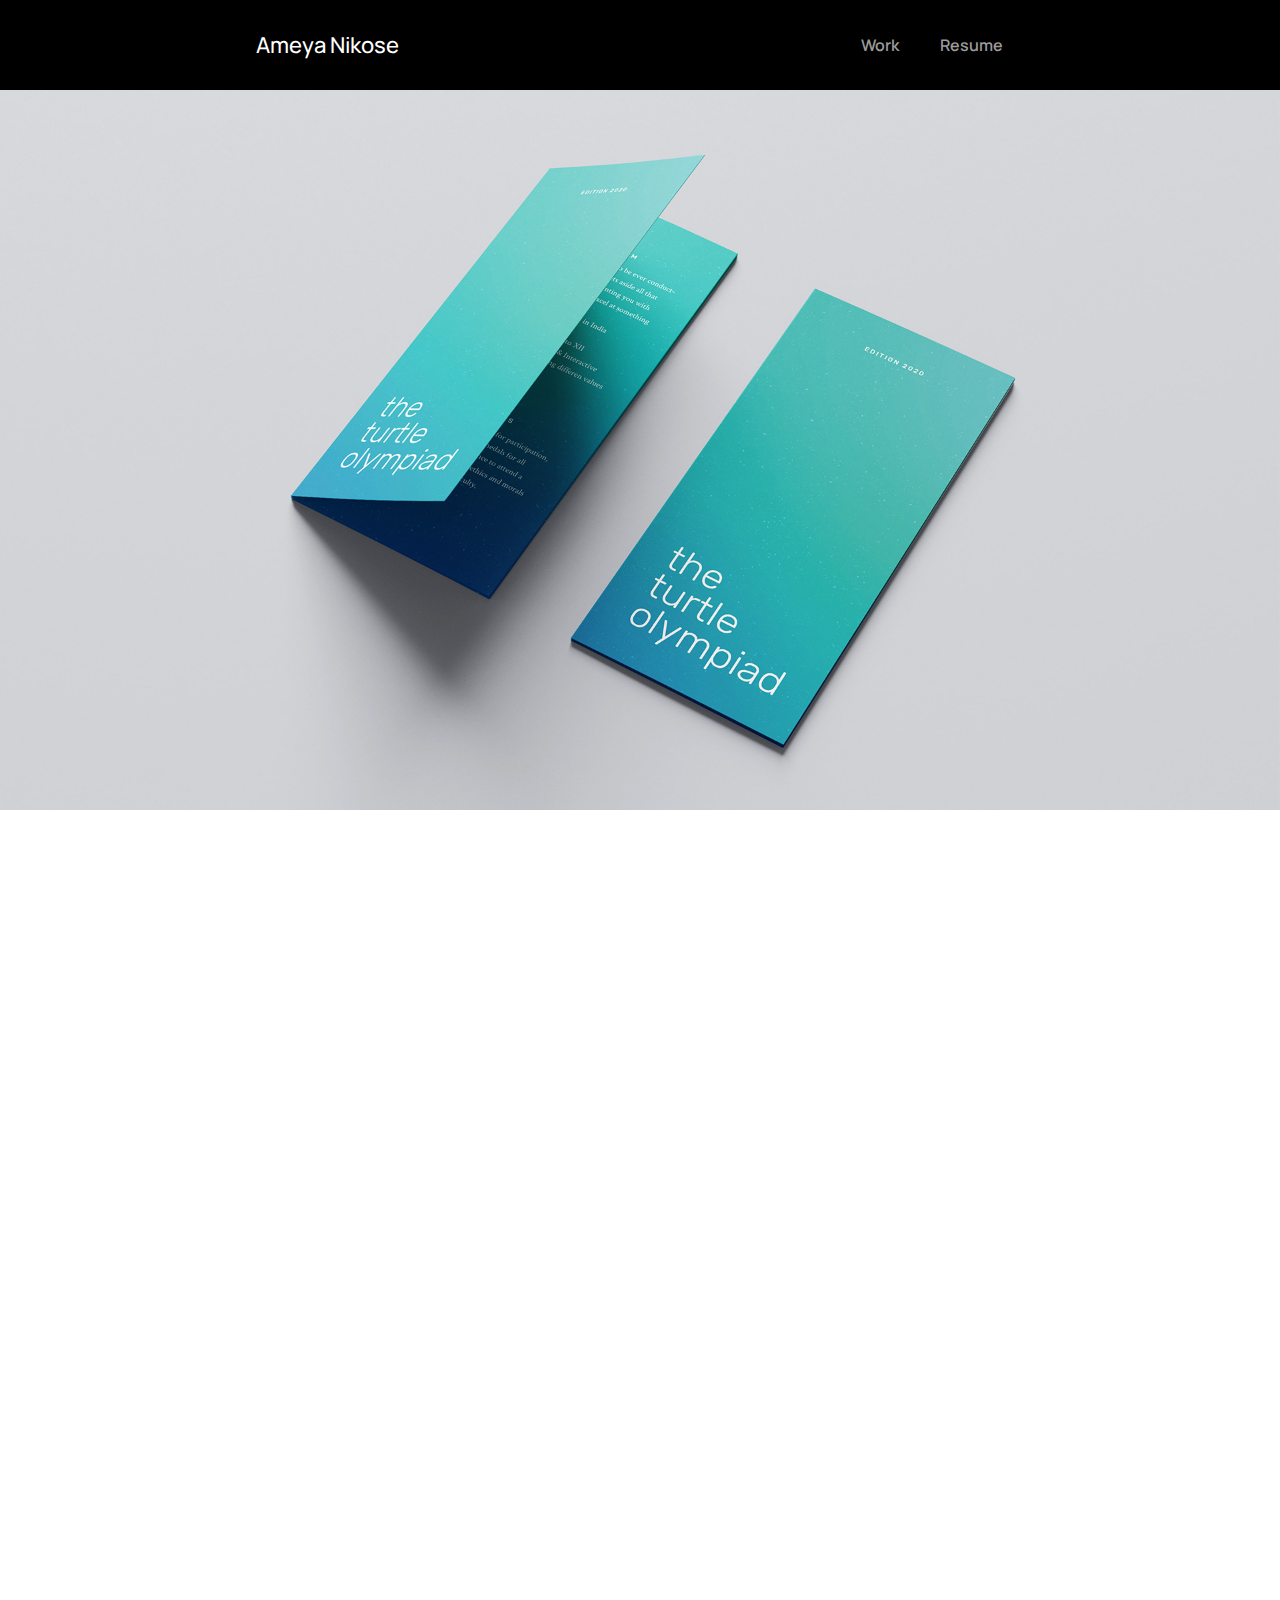
<file: turtle.html>
<!DOCTYPE html>
<html>
  <head>
    <meta charset="utf-8" />
    <meta name="viewport" content="width=device-width, initialscale=1" />
    <title>Ameya Nikose</title>
    <link rel="icon" type="image/png" href="homepage/Icon.png" />
    <link
      href="https://fonts.googleapis.com/css2?family=Manrope:wght@200;300;400;500;600;700;800&display=swap"
      rel="stylesheet"
    />
    <link
      href="https://fonts.googleapis.com/css2?family=Lora:ital,wght@0,400;0,500;0,600;0,700;1,400;1,500;1,600;1,700&display=swap"
      rel="stylesheet"
    />
    <link
      href="https://fonts.googleapis.com/css2?family=Literata:ital,wght@0,200;0,300;0,400;0,500;0,600;0,700;0,800;0,900;1,200;1,300;1,400;1,500;1,600;1,700;1,800;1,900&display=swap"
      rel="stylesheet"
    />

    <link rel="stylesheet" type="text/css" href="Style2.css" />
    <link rel="stylesheet" href="https://unpkg.com/aos@next/dist/aos.css" />
  </head>
  <body>
    <!-- Introduction -->
    <main>
      <header>
        <div class="logo">
          <a class="logo" href="index.html">Ameya Nikose</a>
        </div>
        <nav>
          <ul class="nav-links">
            <!-- <li><a class="nav-link" href="#about">About</a></li> -->
            <li>
              <a class="nav-link" href="https://ameyanikose.github.io/#work"
                >Work</a
              >
            </li>
            <li>
              <a class="nav-link" href="Resume.pdf" target="_blank">Resume</a>
            </li>
          </ul>
        </nav>
      </header>
    </main>

    <img class="title-image" src="homepage/turtle2.jpg" alt="turtle olympiad" />

    <!-- Title -->
    <div
      class="title"
      data-aos="fade"
      data-aos-duration="2200"
      data-aos-once="true"
    >
      <p>Turtle</p>
      <div class="sub-title">Promoting value education amongst students.</div>
      <div class="detail">
        September-November, 2019 • 6 Weeks • Information Design • System Design
        <br />
        In Collaboration with
        <a href="https://www.behance.net/ameerhamzzza" target="_blank"
          >Ameer Hamza</a
        >
        & Shankara Vigneshwaran V.
        <!-- <a href="https://www.behance.net/iyersreehari" target="_blank"
          >Shankara Vigneshwaran.</a
        > -->
      </div>
    </div>

    <!-- Writeup -->

    <div
      id="myBtn"
      onclick="topFunction()"
      title="Go to top"
      data-aos="fade"
      data-aos-duration="2200"
      data-aos-once="true"
    >
      <img
        src="homepage/arrow2.png"
        alt="Scroll Up"
        width="40px"
        height="40px"
      />
    </div>

    <!-- <div
      class="body"
      data-aos="fade"
      data-aos-duration="2200"
      data-aos-once="true"
    >
      <h1>Work In Progress, <br />Check back soon later. :)</h1>
    </div> -->

    <div
      class="body"
      data-aos="fade"
      data-aos-duration="2200"
      data-aos-once="true"
    >
      <h1>Introduction</h1>
      <p>
        Turtle is a system-level information design project done in
        collaboration with two of my batchmates Ameer Hamza and Shankara
        Vigneshwaran. The project aims to promote value education among India’s
        youth with the help of a re-defined model of the olympiad.
      </p>
      <br />
      <h1>Background</h1>
      <p>
        In an age of global connectivity through social media, there is also a
        rise in the instances of cyber-bullying, hate speech, fake news, and
        misinformation across these platforms. We felt the need of making the
        younger generation aware of moral and ethical values. <br />
        We studied the Sustainable Development Goals set in 2015 by the United
        Nations General Assembly and intended to be achieved by 2030. After
        discovering the need for Reduced Inequalities and Peace, Justice, and
        Strong Institutions as development goals, we decided to tackle the
        inequalities in present-day India.
      </p>
      <br />
    </div>

    <div data-aos="fade" data-aos-duration="2200" data-aos-once="true">
      <img class="image2" src="turtle/sdg goals.jpg" />
      <p class="description"><i>Selecting SDG 10 & 16</i></p>
    </div>

    <div data-aos="fade" data-aos-duration="2200" data-aos-once="true">
      <img class="image2" src="turtle/sdgs.jpg" />
      <p class="description"><i>SDGs in Indian Context</i></p>
    </div>

    <div
      class="body"
      data-aos="fade"
      data-aos-duration="2200"
      data-aos-once="true"
    >
      <h1>An Analysis of Inequalities</h1>
      <p>
        We learned about the different types of Inequalities in present-day
        India, which are majorly due to financial and social class.
        Discrimination based on Gender i.e., sex, gender roles, Caste i.e.,
        occupation, untouchability, exclusion, and Community i.e., religion,
        area, language, occupation, ideology, are also prevalent in the country.
        We did a thorough background study on each topic further to understand
        the severity and the effects of these prejudices.
      </p>
    </div>

    <div data-aos="fade" data-aos-duration="2200" data-aos-once="true">
      <img class="image2" src="turtle/analysis.jpg" />
      <p class="description">
        <i
          >Inequalities based on Gender, Caste & Community in present day India.
        </i>
      </p>
    </div>

    <div
      class="body"
      data-aos="fade"
      data-aos-duration="2200"
      data-aos-once="true"
    >
      <h1>Deciding the Target Group</h1>
      <p>
        After understanding the topic to be taught, we tried to narrow down the
        project’s user group. We looked at all the student age groups of urban
        school-going children and understood their goals and ambitions at that
        particular age and how it affects their day to day activities.
        <br />Since we were to incorporate and teach the students about the
        equalities, we looked at different teaching methodologies and the extent
        to which one should teach and where one draws a line between helping a
        child to take his/her decisions or rather train them to do so.
      </p>
    </div>

    <div data-aos="fade" data-aos-duration="2200" data-aos-once="true">
      <img class="image2" src="turtle/student groups.jpg" />
      <p class="description">
        <i>Understanding Student Groups </i>
      </p>
    </div>

    <div
      class="body"
      data-aos="fade"
      data-aos-duration="2200"
      data-aos-once="true"
    >
      <h1>Of Tests and Olympiads</h1>
      <p>
        After brainstorming for a while, we converged on creating a revised and
        re-defined olympiad. We learned about the history of
        tests/examinations/evaluations and also learned about the assessments
        conducted currently. We also defined and re-iterated the final goal of
        the project, which is to promote value education, and articulated our
        thoughts about why we specifically chose the olympiads.
      </p>
    </div>
    <div data-aos="fade" data-aos-duration="2200" data-aos-once="true">
      <img class="image2" src="turtle/tests.jpg" />
      <p class="description">
        <i>Background Study on different types of Tests </i>
      </p>
    </div>

    <div
      class="body"
      data-aos="fade"
      data-aos-duration="2200"
      data-aos-once="true"
    >
      <h1>Turtle and the Turtle Olympiad</h1>
      <p>
        We created an organization and a brand that aims at promoting value
        education for children and nurturing a generation of children to achieve
        an ethical and moral society.
      </p>
      <br /><br />
      <h2>Plan of Action</h2>
      <br />
      <p>
        To develop and design an Olympiad examination for school children to
        make them more aware and sensitive to inequalities persisting in the
        present society, and expand its outreach to make it accessible to the
        most underprivileged people.
      </p>
      <br /><br />
      <h2>Why Olympiad?</h2>
      <br />
      <ul class="list">
        <li>To motivate students to learn.</li>
        <li>To evaluate and grade students.</li>
        <li>To add variety to student learning.</li>
        <li>To identify weaknesses and correct them.</li>
        <li>To obtain feedback on your teaching.</li>
        <li>To provide statistics for the course or institution.</li>
        <li>To accredit qualified students.</li>
      </ul>
      <br /><br />
      <h2>About the Olympiad</h2>
      <br />
      <ul class="list">
        <li>Nationwide olympiad in India</li>
        <li>Conducted annually</li>
        <li>For school children of class 5th onwards</li>
        <li>Different level for every class</li>
        <li>Different editions focused on a certain value each year</li>
        <li>2 levels - pen & paper, interactive</li>
      </ul>
      <br /><br />
      <h2>Creating Brand Identity</h2>
      <br />
      <p>
        We chose turtle as the name of our organization as we associate a turtle
        with calm, serene and patient personality. The wordmark was created with
        sof rounded corners making it cheerful, inviting and sophisticated for
        the younger generation. The colour palette is an analogous scheme with a
        gradient, drawn from the colours of oceans, the natural habitat of a
        turtle. Rubik font was used to complement the cheerful yet sophisticated
        feel to the brand identity.
      </p>
    </div>

    <div data-aos="fade" data-aos-duration="2200" data-aos-once="true">
      <img class="image2" src="turtle/turtle identity.png" />
    </div>
    <div data-aos="fade" data-aos-duration="2200" data-aos-once="true">
      <img class="image2" src="turtle/logos turtle.jpg" />
      <p class="description">
        <i>Wordmark for Turtle and the Turtle Olympiad </i>
      </p>
    </div>

    <div data-aos="fade" data-aos-duration="2200" data-aos-once="true">
      <img class="image2" src="turtle/Colour scheme.png" />
      <p class="description">
        <i>Colour Scheme </i>
      </p>
    </div>

    <div data-aos="fade" data-aos-duration="2200" data-aos-once="true">
      <img class="image2" src="turtle/font rubik.jpg" />
      <p class="description">
        <i>Rubik Font </i>
      </p>
    </div>

    <div
      class="body"
      data-aos="fade"
      data-aos-duration="2200"
      data-aos-once="true"
    >
      <br /><br />
      <h2>Proposed Timeline</h2>
      <br />
      <p>
        The following was the proposed timeline for the project but due to the
        pandemic the pitch was not made.
      </p>
    </div>

    <div data-aos="fade" data-aos-duration="2200" data-aos-once="true">
      <img class="image2" src="turtle/timeline.jpg" />
      <p class="description">
        <i>Proposed Timeline </i>
      </p>
    </div>

    <div
      class="body"
      data-aos="fade"
      data-aos-duration="2200"
      data-aos-once="true"
    >
      <br /><br />
      <h2>Details of the Examination, Type of Questions & Study Material</h2>
      <br />
      <p>
        The test will be of limited time i.e. 2 hours. The question paper would
        consist of Multiple Select Questions (MSQs). The questions would test
        the attention and thought given to topics, force the participants to
        consider different views and opinions, and not be directly learnable
        from the text without further thought. <br />
        The following will be the syllabus of the examination.
      </p>
      <ul class="list">
        <li>Cases from Ethics Unwrapped</li>
        <li>Real-life stories</li>
        <li>Traditional folk tales</li>
        <li>Questions from School textbooks</li>
        <li>Provided stories/videos and magazine.</li>
        <li>Pop Culture</li>
      </ul>
    </div>

    <div data-aos="fade" data-aos-duration="2200" data-aos-once="true">
      <img class="image2" src="turtle/brochure.jpg" />
      <p class="description">
        <i>Brochure containing the details of the olympiad. </i>
      </p>
      <br />
      <br />
    </div>
    <div data-aos="fade" data-aos-duration="2200" data-aos-once="true">
      <img class="image2" src="turtle/brochure outside.jpg" />
      <p class="description"></p>
    </div>

    <div data-aos="fade" data-aos-duration="2200" data-aos-once="true">
      <img class="image2" src="turtle/brochure inside.jpg" />
      <p class="description">
        <i>3 Fold Brochure </i>
      </p>
      <br />
      <br />
    </div>

    <div data-aos="fade" data-aos-duration="2200" data-aos-once="true">
      <img class="image2" src="turtle/Magazine Cover.jpg" />
      <p class="description">
        <i>Quarterly Magazine issued by Turtle </i>
      </p>
      <br />
      <br />
    </div>
    <div data-aos="fade" data-aos-duration="2200" data-aos-once="true">
      <img class="image2" src="turtle/magazine outside.jpg" />
    </div>
    <div data-aos="fade" data-aos-duration="2200" data-aos-once="true">
      <img class="image2" src="turtle/Magazine Inside page.jpg" />
      <p class="description">
        <i>Magazine Cover & Inside View </i>
      </p>
      <br />
      <br />
    </div>
    <!-- <div data-aos="fade" data-aos-duration="2200" data-aos-once="true">
      <img class="image2" src="turtle/question paper1.png" />
    </div>
    <div data-aos="fade" data-aos-duration="2200" data-aos-once="true">
      <img class="image2" src="turtle/question paper2.png" />
      <p class="description">
        <i>Sample Question Paper </i>
      </p>
      <br />
      <br />
    </div> -->
    <div
      class="body"
      data-aos="fade"
      data-aos-duration="2200"
      data-aos-once="true"
    >
      <iframe
        src="/turtle/Turtle Olympiad Sample Question Paper.pdf#toolbar=0"
        width="100%"
        height="1000px"
      >
      </iframe>

      <br /><br />
      <h2>Ethics Unwrapped</h2>
      <br />
      <p>
        Ethics Unwrapped is a program within the Center for Leadership and
        Ethics (CLE) at the McCombs School of Business. The CLE is changing how
        leaders learn with some of the leading minds in leadership development,
        academic research, an extensive repository of ethics-related teaching
        and learning materials, and groundbreaking work with some of the world’s
        largest brands. <br /><br />Through cutting edge research and innovative
        content, the CLE fosters life-changing educational and developmental
        experiences so that every student, corporate partner, and leader has the
        capacity to lead and craft their unique voice to create happier,
        healthier, and more productive work environments. Our plan of action
        included a collaboration with the team, and with the help of their
        material, we could conduct olympiads with different themes each year.
      </p>
      <p>
        <a
          href="https://ethicsunwrapped.utexas.edu/"
          style="text-decoration: none; color: black"
          target="_blank"
        >
          https://ethicsunwrapped.utexas.edu/</a
        >
      </p>
      <br /><br />
      <h2>Felicitation</h2>
      <br />
      <p>
        Certificates to be provided to all the participants. Merit certificates
        and medals to the top 3 students from each class. Selected top 100
        students get a chance to attend a week-long workshop conducted by the
        Turtle, toppers in that will be honored with other prizes.
      </p>

      <br />
      <h1>Keep Learning. Thank you!</h1>
    </div>

    <!-- <div
      class="body"
      data-aos="fade"
      data-aos-duration="2200"
      data-aos-once="true"
    >
      <h1>Future Plans and Funding</h1>
      <p>
        We would like to take Turtle through a production model of generating
        revenue by producing and bringing the test to the market ourselves. The
        tests would be sold on a cost per student basis. Following is the plan
        in stages.
      </p>

      <h2>Stage 1</h2>
      <p>
        Hire experts to make the question papers, analyzing material Develop
        more study material for different classes Make more model questions and
        question papers. Test it in a few schools, get reviews Conduct tests in
        selected schools Review the interest and performance of students
      </p>
    </div> -->

    <!-- Other Projects -->

    <div
      class="body"
      data-aos="fade"
      data-aos-duration="2200"
      data-aos-once="true"
    >
      <h2>Other Projects</h2>
    </div>
    <div class="work" data-aos="fade" data-aos-duration="900">
      <a class="card-container WorkExp" href="gandhigram.html">
        <img class="card" src="homepage/gandhigram.jpg" alt=" " />
        <p class="card-text">Gandhigram</p>
        <p class="card-text-description">
          Created online presence, website development, planned, shot, and
          edited foundational video.
        </p>
      </a>

      <a
        class="card-container Ixd"
        href="https://www.behance.net/gallery/85219131/NESTEGG"
        target="_blank"
      >
        <img class="card" src="homepage/nestegg.jpg" alt=" " />
        <p class="card-text">Nestegg</p>
        <p class="card-text-description">
          An app to inculcate banking habits in minors and to help them keep a
          record of their expenditure.
        </p>
      </a>
    </div>
    <div
      class="show-all"
      data-aos="fade"
      data-aos-duration="1200"
      data-aos-anchor-placement="top-bottom"
    >
      <a href="index.html#work">Show All </a>
    </div>
    <!-- Footer -->

    <footer>
      <div
        class="footer-text"
        data-aos="fade"
        data-aos-duration="1200"
        data-aos-once="true"
      >
        <p>
          Get in touch. <br />
          Find my resume <a href="Resume.pdf" target="_blank">here.</a>
        </p>
      </div>
      <div
        class="end-text"
        data-aos="fade"
        data-aos-duration="1200"
        data-aos-once="true"
        data-aos-anchor-placement="top-bottom"
      >
        <p>Designed with ♥︎ in Bhilai. &nbsp © 2020 Ameya Nikose.</p>
      </div>
    </footer>

    <!-- Script -->

    <script src="https://unpkg.com/aos@2.3.1/dist/aos.js"></script>
    <script src="app2.js"></script>
    <script>
      AOS.init();
    </script>
  </body>
</html>
</file>
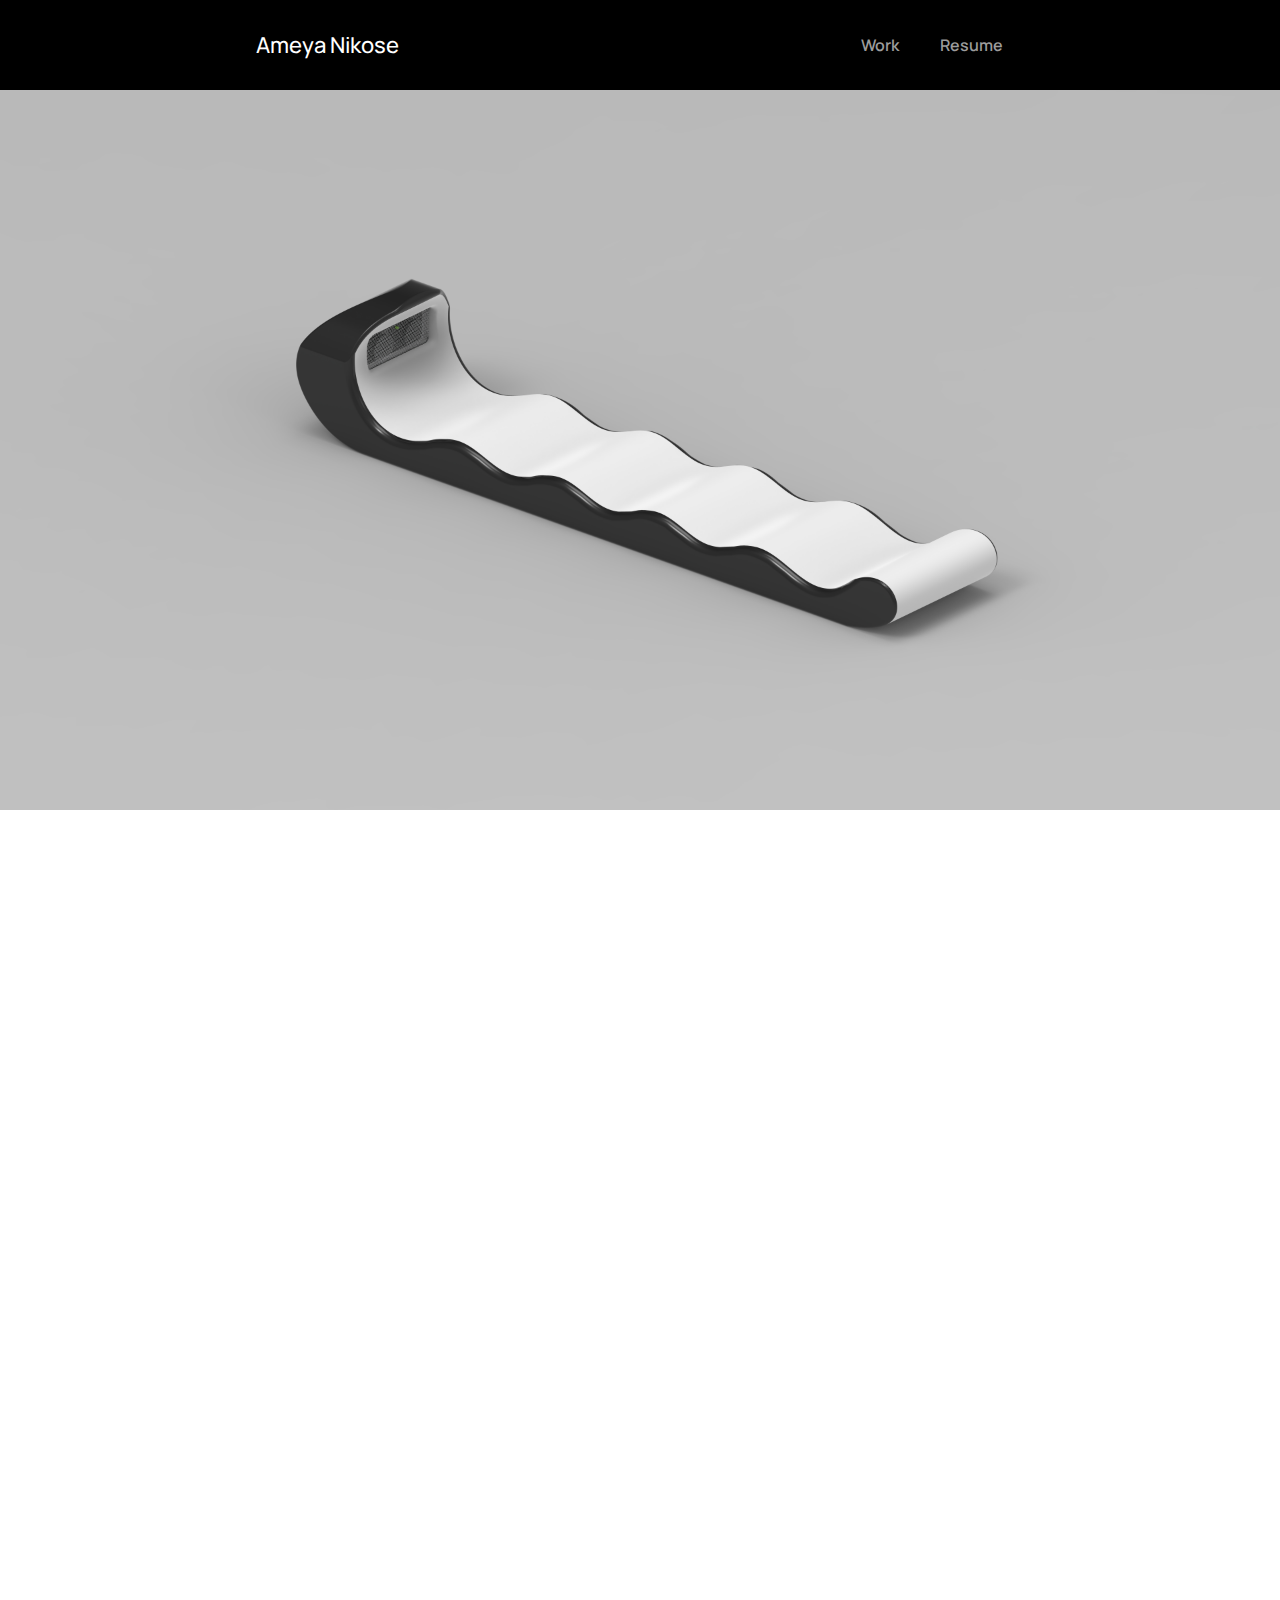
<file: vave.html>
<!DOCTYPE html>
<html>
  <head>
    <meta charset="utf-8" />
    <meta name="viewport" content="width=device-width, initialscale=1" />
    <title>Ameya Nikose</title>
    <link rel="icon" type="image/png" href="homepage/Icon.png" />
    <link
      href="https://fonts.googleapis.com/css2?family=Manrope:wght@200;300;400;500;600;700;800&display=swap"
      rel="stylesheet"
    />
    <link
      href="https://fonts.googleapis.com/css2?family=Lora:ital,wght@0,400;0,500;0,600;0,700;1,400;1,500;1,600;1,700&display=swap"
      rel="stylesheet"
    />
    <link
      href="https://fonts.googleapis.com/css2?family=Literata:ital,wght@0,200;0,300;0,400;0,500;0,600;0,700;0,800;0,900;1,200;1,300;1,400;1,500;1,600;1,700;1,800;1,900&display=swap"
      rel="stylesheet"
    />

    <link rel="stylesheet" type="text/css" href="Style2.css" />
    <link rel="stylesheet" href="https://unpkg.com/aos@next/dist/aos.css" />
  </head>
  <body>
    <!-- Introduction -->
    <main>
      <header>
        <div class="logo">
          <a class="logo" href="index.html">Ameya Nikose</a>
        </div>
        <nav>
          <ul class="nav-links">
            <!-- <li><a class="nav-link" href="#about">About</a></li> -->
            <li>
              <a class="nav-link" href="https://ameyanikose.github.io/#work"
                >Work</a
              >
            </li>
            <li>
              <a class="nav-link" href="Resume.pdf" target="_blank">Resume</a>
            </li>
          </ul>
        </nav>
      </header>
    </main>

    <img class="title-image" src="homepage/vave isometric.jpg" alt="Vave" />

    <!-- Title -->
    <div
      class="title"
      data-aos="fade"
      data-aos-duration="2200"
      data-aos-once="true"
    >
      <p>Vave</p>
      <div class="sub-title">
        A gesture-based, intuitive musical instrument with immersive
        audio-reactive visuals.
      </div>
      <div class="detail">
        January, 2020 • 3 Weeks • Interaction Design • Product Design
        <br />
        In Collaboration with
        <a href="https://harsuyash.github.io/" target="_blank">Suyash Sinha.</a>
      </div>
    </div>

    <!-- Writeup -->

    <div
      id="myBtn"
      onclick="topFunction()"
      title="Go to top"
      data-aos="fade"
      data-aos-duration="2200"
      data-aos-once="true"
    >
      <img
        src="homepage/arrow2.png"
        alt="Scroll Up"
        width="40px"
        height="40px"
      />
    </div>

    <!-- <div
      class="body"
      data-aos="fade"
      data-aos-duration="2200"
      data-aos-once="true"
    >
      <h1>Work In Progress, <br />Check back soon later. :)</h1>
    </div> -->

    <div
      class="body"
      data-aos="fade"
      data-aos-duration="2200"
      data-aos-once="true"
    >
      <h1>Abstract</h1>
      <p>
        Vave, a 3-week long project done in collaboration with Suyash Sinha, is
        an exploration of mixed media interaction techniques by creating a
        virtual gesture-based instrument. The project’s motivation was to learn
        to work with augmented/virtual/mixed reality and create an enjoyable
        musical experience.
      </p>
      <br />
      <h1>Vision</h1>
      <p>
        To create an enjoyable musical experience while exploring interactions
        in augmented/virtual reality.
      </p>
      <br />
      <h1>Ultimate Concept</h1>
      <p>
        The final product was a handy instrument played by waving and making
        other hand gestures over it. The physical instrument was to have a
        tangible mode of interaction. It was finally interfaced using Unity with
        visualizations that could be seen in VR for visual feedback.
      </p>
    </div>

    <div data-aos="fade" data-aos-duration="2200" data-aos-once="true">
      <img class="image2" src="vave/vave side view.jpg" />
      <p class="description"><i>The Instrument</i></p>
    </div>

    <div
      class="body"
      data-aos="fade"
      data-aos-duration="2200"
      data-aos-once="true"
    >
      <h1>Initial Ideation and Concept</h1>
      <p>
        To create an enjoyable music experience, we started by learning about
        recent technologically driven musical instruments, games, and
        experiences. The first challenge that we faced was to define whether we
        were going to create an instrument or a game. We looked at Beat-Saber (
        an existing musical game in virtual reality). Initially, we came up with
        some ideas on whether to carry forward with creating an instrument or a
        game.<br />
        After speculating a bit about the idea of an instrument, we selected the
        concept of creating an instrument.
      </p>
    </div>

    <div data-aos="fade" data-aos-duration="2200" data-aos-once="true">
      <img class="image2" src="vave/ideation.png" />
      <p class="description">
        <i>Initial Ideas</i>
      </p>
    </div>

    <div
      class="body"
      data-aos="fade"
      data-aos-duration="2200"
      data-aos-once="true"
    >
      <h1>Inspirations for creating an Instrument</h1>
      <p>
        To create an enjoyable experience, we again dived deeper and looked for
        existing technical music instruments and bodily experiences to create
        music. The inspirations for digital musical instruments were of coretet
        and theremin.
      </p>
      <br />
      <br />
      <h2>Coretet</h2>
      <br />
      <p>
        Coretet is a set of dynamic gesture-driven, musical instruments for
        virtual reality performances. They have created virtual string and
        percussion instruments like cello, violin, and an orb that can be played
        using a virtual reality headset and controllers.
        <br />
        <br />
      </p>

      <div data-aos="fade" data-aos-duration="2200" data-aos-once="true">
        <iframe
          width="100%"
          height="400vh"
          src="https://www.youtube.com/embed/f6ABPxqu0Is"
          frameborder="0"
          allow="accelerometer; autoplay; clipboard-write; encrypted-media; gyroscope; picture-in-picture"
          allowfullscreen
        ></iframe>
      </div>
      <br />
      <br />
      <h2>Theremin</h2>
      <br />
      <p>
        The theremin is an electronic musical instrument controlled without
        physical contact by the thereminist (performer). The instrument's
        controlling section usually consists of two metal antennas that sense
        the relative position of the thereminist's hands and control oscillators
        for frequency with one hand and amplitude (volume) with the other. The
        electric signals from the theremin are amplified and sent to a
        loudspeaker.
      </p>
      <br />

      <div data-aos="fade" data-aos-duration="2200" data-aos-once="true">
        <iframe
          width="100%"
          height="400vh"
          src="https://www.youtube.com/embed/LYSGTkNtazo"
          frameborder="0"
          allow="accelerometer; autoplay; clipboard-write; encrypted-media; gyroscope; picture-in-picture"
          allowfullscreen
        ></iframe>
      </div>
      <br />
      <br />
      <h2>Musical Instrument in AR</h2>
      <br />
      <p>
        The video from Yago De Quay about Augmented Reality Musical Instrument
        has a very interesting concept of controlling the song/music parameters
        by hand movements using motion capture technology.
      </p>

      <br />
      <div data-aos="fade" data-aos-duration="2200" data-aos-once="true">
        <iframe
          width="100%"
          height="400vh"
          src="https://www.youtube.com/embed/11glZ3U1Txs"
          frameborder="0"
          allow="accelerometer; autoplay; clipboard-write; encrypted-media; gyroscope; picture-in-picture"
          allowfullscreen
        ></iframe>
      </div>
      <br />
      <br />
      <h2>Musical Installation</h2>
      <br />
      <p>
        We also looked at different experiences like piano-tap-dance, where the
        players played a huge piano by dancing on the notes to play it.
      </p>
      <br />
      <div data-aos="fade" data-aos-duration="2200" data-aos-once="true">
        <iframe
          width="100%"
          height="400vh"
          src="https://www.youtube.com/embed/PK-Tn6R8f0s"
          frameborder="0"
          allow="accelerometer; autoplay; clipboard-write; encrypted-media; gyroscope; picture-in-picture"
          allowfullscreen
        ></iframe>
      </div>
      <br />
      <br />
      <h2>Mr. Bean- Gesture and Emotion Driven</h2>
      <br />
      <p>
        Finally, we had an idea of creating a musical instrument that is solely
        gesture and emotion-driven. This can be explained by this video of Mr.
        Bean, where he uses emotions to drive and conduct the choir. Wouldn’t it
        be awesome to play an instrument like that someday!
      </p>
      <br />
      <div data-aos="fade" data-aos-duration="2200" data-aos-once="true">
        <iframe
          src="https://drive.google.com/file/d/1w8TM8_G46tEr1aqpKY5HIl5DFPPCmF4H/preview"
          width="100%"
          height="400vh"
          frameborder="0"
          allow="accelerometer; autoplay; clipboard-write; encrypted-media; gyroscope; picture-in-picture"
          allowfullscreen
        ></iframe>
      </div>
      <br />
      <br />
      <h1>Explorations for Creating an Instrument</h1>
      <p>
        After getting inspired by looking at some wild things on the internet,
        we decided to also look into the technical part of the process and
        explore various media. So we started exploring different ways of
        building the instrument simultaneously. We had a lot of fun trying to
        learn about and quickly prototype different interaction techniques in
        AR/VR/MR. As we did not have access to existing controllers, we had to
        look at other alternatives.<br /><br />
      </p>
      <br />
      <h2>Figuring Out Ways to Interact</h2>
      <br />
      We looked at methods to interact without a controller, like using a
      raycast reticle to point and shoot using a phone, using virtual buttons on
      an image marker in AR, and using onscreen buttons in AR. <br /><br />
      <br />
      <h2>VR Gaze</h2>
      <br />
      One simple way to interact in VR was by using the accelerometer of the
      phone and the Raycast Reticle feature in Google VR SDK that tracks where
      the person is looking/ gazing and triggers a pre-defined interaction with
      that element. Here in our prototype, when a person gazes at a cube, the
      cube changes its color from white to red and if the person continues to
      stare for a specified time limit, it changes to black.

      <br />
    </div>

    <div data-aos="fade" data-aos-duration="2200" data-aos-once="true">
      <img class="image2" src="vave/vr gaze.png" />
      <p class="description">
        <i
          >VR Gaze with Raycast Reticle : A simple inbuilt interaction but
          moving around a lot to point the phone at elements in space could be
          tiring.
        </i>
      </p>
    </div>

    <div
      class="body"
      data-aos="fade"
      data-aos-duration="2200"
      data-aos-once="true"
    >
      <br />
      <h2>On-screen buttons in AR</h2>
      <br />
      <p>
        In our next prototype, some keys pop up in the AR space and when these
        are pressed on the screen, a song is played. The learning from this
        exercise was; although in AR, the experience was like any other 2D
        application and not enjoyable.
      </p>
      <br />
      <br />

      <div data-aos="fade" data-aos-duration="2200" data-aos-once="true">
        <iframe
          src="https://drive.google.com/file/d/1I2K7bHW_BNl8JiZsv2dgK-48JHLsNw9o/preview"
          width="100%"
          height="400vh"
          frameborder="0"
          allow="accelerometer; autoplay; clipboard-write; encrypted-media; gyroscope; picture-in-picture"
          allowfullscreen
        ></iframe>
      </div>
    </div>
    <div
      class="body"
      data-aos="fade"
      data-aos-duration="2200"
      data-aos-once="true"
    >
      <br />
      <h2>Mixed-Reality and Virtual Buttons</h2>
      <br />
      <p>
        We also prototyped wearable AR by making a stereoscopic AR camera in
        Unity. This helped in having a tracker-based AR with virtual buttons, at
        the same time keeping your hands free, unlike hand-held AR using a
        mobile device. As the hands were free, we could add some virtual buttons
        in the 3D world space that could be interacted with using our hands. The
        learning from this exercise was; interactions became more immersive but
        the virtual buttons only work when visible through the camera.
      </p>
      <br />
    </div>

    <div
      class="body"
      data-aos="fade"
      data-aos-duration="2200"
      data-aos-once="true"
    >
      <div data-aos="fade" data-aos-duration="2200" data-aos-once="true">
        <iframe
          src="https://drive.google.com/file/d/1Hhr9VtV-WVZbDr6d5KZX1w6ri7e1fQdN/preview"
          width="100%"
          height="400vh"
          frameborder="0"
          allow="accelerometer; autoplay; clipboard-write; encrypted-media; gyroscope; picture-in-picture"
          allowfullscreen
        ></iframe>
      </div>
      <br />
      <br />
      <h2>Making Our Own Controllers</h2>
      <br />
      <p>
        We also tried to make our own controllers with simple sensors like
        accelerometer, gyroscope, and ultrasonic sensor and map hand movements
        recorded through them to different musical variables. The learning from
        this exercise was; as the sensors were independent from AR camera, one
        could look anywhere while interacting with the controllers. This also
        enabled a more tangible mode of interacting and we decided to go further
        with this.
      </p>
      <br />
      <br />
      <div data-aos="fade" data-aos-duration="2200" data-aos-once="true">
        <iframe
          src="https://drive.google.com/file/d/1YtswqbRBc06HIv_NWGx6rzUJRau01JQi/preview"
          width="100%"
          height="400vh"
          frameborder="0"
          allow="accelerometer; autoplay; clipboard-write; encrypted-media; gyroscope; picture-in-picture"
          allowfullscreen
        ></iframe>
      </div>
      <br />
      <br />
      <h2>Audio Helm, Using VST for Instrument</h2>
      <br />
      <p>
        Another challenge was to produce musical sounds in Unity based on the
        feedback from sensors/ virtual buttons/ raycast. We used the Audio Helm
        plugin, which is a live audio synthesizer, sequencer, and sampler for
        Unity that gives you the tools to create dynamic sound effects and
        generative music. We then tweaked the code to control audio helm
        variables according to the input from sensors to make it interactive
        with gestures.
      </p>
    </div>
    <div data-aos="fade" data-aos-duration="2200" data-aos-once="true">
      <img class="image2" src="vave/Audio Helm.png" />
      <p class="description">
        <i>Audio Helm VST</i>
      </p>
      <br />
      <br />
    </div>

    <div
      class="body"
      data-aos="fade"
      data-aos-duration="2200"
      data-aos-once="true"
    >
      <h2>Visualizations</h2>
      <br />
      <p>
        Simultaneously we also explored creating visualizations for the
        instrument that will be visible on the VR headset. One of the
        visualizations was a large number of instances of a sphere with a
        glowing material. The amount of glow, gravity, and scatter were linked
        according to different frequencies. These visualizations would later
        serve while creating an immersive experience for the player.
      </p>
      <br />
      <br />
      <div data-aos="fade" data-aos-duration="2200" data-aos-once="true">
        <iframe
          src="https://drive.google.com/file/d/1sdFPPp99m2NsvHfV6xxNfEE_9zJdgy_m/preview"
          width="100%"
          height="400vh"
          frameborder="0"
          allow="accelerometer; autoplay; clipboard-write; encrypted-media; gyroscope; picture-in-picture"
          allowfullscreen
        ></iframe>
      </div>
      <br />
      <br />
    </div>

    <div
      class="body"
      data-aos="fade"
      data-aos-duration="2200"
      data-aos-once="true"
    >
      <h1>Narrowing down and finding the best way to interact.</h1>
      <h2>Gestures for Playing Music</h2>
      <br />
      <p>
        For a holistic seamless experience, we not only had to figure out the
        technical aspects but also think about the usability and experience
        design aspects. In order to decide on the gestures that will be
        intuitive and easy to perform to control the music, we did some role
        play and act-it-out by simply doing actions that pretend to control
        existing music. These wizard of oz prototypes helped understand the
        different hand movements that are enjoyable and natural for controlling
        different music variables like pitch, volume, sustain, vibrato. We also
        took inspiration from the Mr. Bean video.
      </p>
      <br />
    </div>
    <div data-aos="fade" data-aos-duration="2200" data-aos-once="true">
      <img class="image2" src="vave/how to play.jpg" />
      <p class="description">
        <i>How to Play: Using gestures to control parameters.</i>
      </p>
      <br />
      <br />
    </div>
    <br />

    <div
      class="body"
      data-aos="fade"
      data-aos-duration="2200"
      data-aos-once="true"
    >
      <h2>Implementation - Wearable</h2>
      <br />
      <p>
        For connecting the intended design with the technology, we had to figure
        out the implementation for the different gestures. As most of the
        gestures were free-flowing hand gestures, we decided to go with a
        wearable glove with sensors. A 6 DOF accelerometer was used to get the
        rotational and transnational values of the hand movement. We added some
        modalities with buttons on the fingers. One could pinch with a thumb and
        index finger and move the hand as if holding and moving a virtual slider
        to control any variable.
      </p>
      <br />
    </div>

    <div data-aos="fade" data-aos-duration="2200" data-aos-once="true">
      <img class="image2" src="vave/wearable.jpg" />
      <p class="description">
        <i>Alternate Concept for a Wearable Instrument</i>
      </p>
      <br />
      <br />
    </div>
    <div
      class="body"
      data-aos="fade"
      data-aos-duration="2200"
      data-aos-once="true"
    >
      <h2>Discrete Vs Continuous Music</h2>
      <br />
      <p>
        One of the decisions that we had to make was whether to put a smooth
        transition between two semitones (like in a theremin) or to jump
        directly between semitones. Finally, after testing both the scenarios,
        we decided to put just the semitones as the notes between two semitones
        were difficult to play.
      </p>
      <br />
    </div>
    <div
      class="body"
      data-aos="fade"
      data-aos-duration="2200"
      data-aos-once="true"
    >
      <h1>Ultimate Concept</h1>

      <h2>Tangible Instrument - Vave Description, How to play</h2>
      <br />
      <p>
        For our concept so far, we got feedback on including something tangible
        to interact with. Having intimacy and interacting with another
        instrument makes the experience of playing music more enjoyable and also
        something that we are used to. Considering this, we designed a simple
        wave-like form that is coherent with the kind of interaction we want.
        It’s a light instrument that can be held with one arm like a child and
        played with by waving the other hand. It contains an ultrasonic sensor
        at one end, and its readings have been calibrated to play different
        notes of a scale on each crest and trough of the form. For the
        prototype, the instrument contains one octave of G Major scale.
      </p>
      <br />
    </div>

    <div data-aos="fade" data-aos-duration="2200" data-aos-once="true">
      <img class="image2" src="vave/top view.jpg" />
      <p class="description"></p>
      <br />
    </div>

    <div data-aos="fade" data-aos-duration="2200" data-aos-once="true">
      <img class="image2" src="vave/bottom view.jpg" />
      <p class="description"></p>
      <br />
    </div>
    <div data-aos="fade" data-aos-duration="2200" data-aos-once="true">
      <img class="image2" src="vave/front view.jpg" />
      <p class="description">
        <i>Top, Bottom and Front View of the Instrument. </i>
      </p>
      <br />
      <br />
    </div>

    <div data-aos="fade" data-aos-duration="2200" data-aos-once="true">
      <img class="image2" src="vave/Concept.jpg" />
      <p class="description">
        <i
          >Final Concept with headset and headphones for the full experience.
        </i>
      </p>
      <br />
      <br />
    </div>
    <div
      class="body"
      data-aos="fade"
      data-aos-duration="2200"
      data-aos-once="true"
    >
      <h2>Back end, sensor, Arduino, and interfacing through Unity</h2>
      <br />
      <p>
        The main component of the instrument was the ultrasonic sensor that
        measured the distance of the hand from one end of the instrument. This
        was recorded using an Arduino Uno, and the Arduino data was sent to
        Unity using serial port communication. In Unity, we used C# and Audio
        Helm to play a musical note based on the position of the hand. Another
        component was an accelerometer that recorded the angle of the hand to
        control the volume (flatten the hand on the instrument to lower volume
        and raise upright to increase.) The accelerometer also measured the
        vibrations of the hand at a position to play vibrato. We tried to
        optimize the code by setting an optimum range of the sensor and delays
        in sending data to Unity, so we don’t overwhelm unity with a lot of data
        creating a lag at the same time sending enough data to keep it precise
        to the hand movements. However, there was still some amount of lag with
        all the sensors and data coming in, so we decided to just go with the
        ultrasonic sensor for our MVP to play different notes with the hand
        movements.
      </p>
      <br />
    </div>
    <div data-aos="fade" data-aos-duration="2200" data-aos-once="true">
      <img class="image2" src="vave/tools 1.jpg" />
      <p class="description"></p>
      <br />
      <br />
    </div>
    <div data-aos="fade" data-aos-duration="2200" data-aos-once="true">
      <img class="image2" src="vave/tools 2.jpg" />
      <p class="description">
        <i>Tools used. </i>
      </p>
      <br />
      <br />
    </div>

    <div
      class="body"
      data-aos="fade"
      data-aos-duration="2200"
      data-aos-once="true"
    >
      <h2>Virtual Landscape, Collaborate</h2>
      <br />
      <p>
        We also needed some visual feedback for a complete experience. All this
        was interfaced using Unity itself. We used a sphere in the world space
        in VR that moves with the movement of the hand (the position of the
        sphere corresponds to the data from the ultrasonic sensor). On the path
        of the sphere, we laid some bars. When the sphere collides with a bar,
        it glows/ ripples, and a musical note corresponding to the bar is played
        using Audio Helm. For the working prototype, we kept it simple, but we
        also created richer visualizations that could enhance the experience of
        playing the instruments.<br />
        As the instrument is in VR, we decided to propose the possibility of a
        collaborative virtual environment where different people can come
        together for jamming. “Near far wherever you are, I believe in our VAVE,
        the show must go on and on…”
      </p>
      <br />
      <h2>Final Prototype</h2>
      <br />
      <div data-aos="fade" data-aos-duration="2200" data-aos-once="true">
        <iframe
          src="https://drive.google.com/file/d/1o-domfJymQX7QONgL3LkbqpvFSjNkkfZ/preview"
          width="100%"
          height="400vh"
          frameborder="0"
          allow="accelerometer; autoplay; clipboard-write; encrypted-media; gyroscope; picture-in-picture"
          allowfullscreen
        ></iframe>
      </div>
      <br />
      <h2>User Testing</h2>
      <br />
      <div data-aos="fade" data-aos-duration="2200" data-aos-once="true">
        <iframe
          src="https://drive.google.com/file/d/1JkTW5P6m0tLwn7ACo2gWyxlJwwhvbGH5/preview"
          width="100%"
          height="400vh"
          frameborder="0"
          allow="accelerometer; autoplay; clipboard-write; encrypted-media; gyroscope; picture-in-picture"
          allowfullscreen
        ></iframe>
        <br />
        <br />

        <h1>Would love feedbacks & suggestions, Thank You.</h1>
        <br />
      </div>
    </div>

    <!-- Other Projects -->

    <div
      class="body"
      data-aos="fade"
      data-aos-duration="2200"
      data-aos-once="true"
    >
      <h2>Other Projects</h2>
    </div>

    <div class="work" data-aos="fade" data-aos-duration="900">
      <a class="card-container VC" href="touchdesigner.html">
        <img class="card" src="homepage/touchdesigner.jpg" alt=" " />
        <p class="card-text">Touchdesigner Explorations</p>
        <p class="card-text-description">
          Created audio-reactive, code based music visualizations using
          Touchdesigner.
        </p>
      </a>

      <a class="card-container Info" href="turtle.html">
        <img class="card" src="homepage/turtle2.jpg" alt=" " />
        <p class="card-text">Turtle</p>
        <p class="card-text-description">
          An olympiad designed to promote value education amongst students of
          different age groups.
        </p>
      </a>
    </div>
    <div
      class="show-all"
      data-aos="fade"
      data-aos-duration="1200"
      data-aos-anchor-placement="top-bottom"
    >
      <a href="index.html#work">Show All </a>
    </div>

    <!-- Footer -->

    <footer>
      <div
        class="footer-text"
        data-aos="fade"
        data-aos-duration="1200"
        data-aos-once="true"
      >
        <p>
          Get in touch. <br />
          Find my resume <a href="Resume.pdf" target="_blank">here.</a>
        </p>
      </div>
      <div
        class="end-text"
        data-aos="fade"
        data-aos-duration="1200"
        data-aos-once="true"
        data-aos-anchor-placement="top-bottom"
      >
        <p>Designed with ♥︎ in Bhilai. &nbsp © 2020 Ameya Nikose.</p>
      </div>
    </footer>

    <!-- Script -->

    <script src="https://unpkg.com/aos@2.3.1/dist/aos.js"></script>
    <script src="app2.js"></script>
    <script>
      AOS.init();
    </script>
  </body>
</html>
</file>
<file: style.css>
* {
  margin: 0px;
  padding: 0px;
  box-sizing: border-box;
  -webkit-tap-highlight-color: rgba(0, 0, 0, 0);
  -moz-tap-highlight-color: rgba(0, 0, 0, 0);
}

body {
  font-family: "Manrope", sans-serif;
  margin: 0%;
}

main {
  min-width: 380px;
}

/* Introduction */

header {
  background-color: black;
  display: flex;
  color: white;
  width: 50%;
  margin: auto;
  height: 10vh;
  align-items: center;
}

.logo,
.nav-links {
  display: flex;
}

.logo {
  flex: 0.7;
  font-weight: 500;
  font-size: 24px;
  animation-name: fadeup;
  animation-duration: 3s;
  color: white;
  text-decoration: none;
}

nav {
  flex: 0.3;
}

.nav-links {
  justify-content: space-around;
  /* align-content: flex-end; */
  list-style: none;
  width: 100%;
  padding-left: 20%;
  font-size: 16px;
  font-weight: 600;
  animation-name: fadeup;
  animation-duration: 4s;
}
.nav-link {
  color: #9c9c9c;
  text-decoration: none;
}

.nav-link:hover {
  color: white;
  text-decoration: none;
  animation-name: fade3;
  animation-duration: 0.5s;
}

main {
  padding: 0%;
  margin: 0%;
  background-color: black;
}

section {
  width: 50%;
  margin: auto;
  font-size: 54px;
  font-weight: 600;
  align-items: center;
  line-height: 120%;
  padding-top: 8vh;
  padding-bottom: 20vh;
}

.arrow {
  display: flex;
  justify-content: center;
  padding-top: 10vh;
  padding-bottom: 5vh;
  animation-name: fadeup;
  animation-duration: 8s;
}
.intro-text {
  padding-top: 15vh;
  color: white;
  animation-name: fadeup;
  animation-duration: 2s;
}
.blank {
  padding: 15vh;
}

/* Projects */
.projects {
  display: flex;
  width: 50%;
  margin: auto;
  padding-top: 5vh;
  padding-bottom: 5vh;
  font-weight: 700;
  font-size: 24px;
}

.proj-links {
  display: flex;
  width: 50%;
  margin: auto;
  padding-bottom: 4vh;
  font-size: 16px;
  font-weight: 600;
  list-style: none;
  justify-content: space-around;
  cursor: pointer;
  color: #9c9c9c;
}

.proj-links a {
}

.proj-links a.active {
  border-bottom: 2px solid currentColor;
  color: black;
  animation-name: fade;
  animation-duration: 1.5s;
}

/* Cards */
.work {
  display: grid;
  grid-template-columns: repeat(2, minmax(350px, 1fr));
  grid-column-gap: 3vh;
  grid-template-rows: repeat(2, minmax(300px, 1fr));
  grid-row-gap: 3vh;
  width: 50%;
  margin: auto;
  justify-items: center;
  padding-bottom: 3vh;
}

.card-container {
  border-radius: 5px;
  object-fit: cover;
  width: 100%;
  transition: 0.2s ease;
  cursor: pointer;
  color: black;
  text-decoration: none;
  box-shadow: 0px 2px 4px rgba(179, 179, 179, 0.5);
}

.card-container-hidden {
  display: none;
  border-radius: 5px;
  object-fit: cover;
  width: 100%;
  transition: 0.2s ease;
  cursor: pointer;
  color: black;
  text-decoration: none;
  box-shadow: 0px 2px 4px rgba(179, 179, 179, 0.5);
}

.card {
  position: static;
  border-top-left-radius: 5px;
  border-top-right-radius: 5px;
  object-fit: cover;
  width: 100%;
}

.card-text {
  padding-top: 1.5vh;
  padding-left: 2vh;
  padding-right: 2vh;
  padding-bottom: 1vh;
  font-weight: 700;
  font-size: 18px;
}

.card-text-description {
  color: #9c9c9c;
  padding-left: 2vh;
  padding-bottom: 2.5vh;
  padding-right: 2vh;
  font-weight: 600;
  font-size: 14px;
}

.card-container:hover {
  transform: translateZ(5px);
  transform: translateY(-5px);
  box-shadow: 0px 10px 15px rgba(179, 179, 179, 0.5);
  /* opacity: 70%; */
}
.card-container-hidden:hover {
  transform: translateZ(5px);
  transform: translateY(-5px);
  box-shadow: 0px 10px 15px rgba(179, 179, 179, 0.5);
  /* opacity: 70%; */
}
.show-more {
  display: flex;
  margin: auto;
  width: 50%;
  justify-content: center;
  color: #9c9c9c;
  font-weight: 600;
  font-size: 16px;
  padding-bottom: 7vh;
  cursor: pointer;
}

.show-more :hover {
  color: black;
  animation-name: fade;
  animation-duration: 0.5s;
}

/* Footer */
footer {
  background-color: black;
  color: white;
  height: 30vh;
  margin: auto;
  align-content: center;
  align-items: center;
  min-width: 380px;
}

.footer-text {
  background-color: black;
  color: white;
  width: 50%;
  margin: auto;
  padding-top: 10vh;
  display: flex;
  font-weight: 500;
  font-size: 24px;
}

.end-text {
  background-color: black;
  color: #9c9c9c;
  width: 50%;
  margin: auto;
  padding-top: 4vh;
  display: flex;
  font-weight: 600;
}
.footer-text a {
  color: white;
  text-decoration: none;
}
.footer-text a:hover {
  color: #9c9c9c;
  text-decoration: none;
  animation-name: fade2;
  animation-duration: 0.2s;
}

/* Introduction Animation and Other Animations */
span {
  opacity: 0;
  transition: all 1s ease;
  transform: translateY(1vh);
  display: inline-block;
}
.fade {
  opacity: 1;
  transform: translateY(0vh);
}

@keyframes fadeup {
  from {
    opacity: 0;
    transition: all 1s ease;
    transform: translateY(5px);
  }
  to {
    opacity: 1;
    transform: translateY(0px);
  }
}

@keyframes fade {
  from {
    color: #9c9c9c;
    transition: all 1s ease;
  }
  to {
    color: black;
  }
}
@keyframes fade2 {
  from {
    color: white;
    transition: all 1s ease;
  }
  to {
    color: #9c9c9c;
  }
}
@keyframes fade3 {
  from {
    color: #9c9c9c;
    transition: all 1s ease;
  }
  to {
    color: white;
  }
}

/* Responsivity */

@media screen and (max-width: 1280px) {
  section {
    font-size: 40px;
  }
  .logo {
    font-size: 22px;
  }
  .work {
    grid-template-columns: repeat(auto-fit, minmax(350px, 1fr));
    grid-template-rows: repeat(auto-fit, minmax(300px, 1fr));
  }
}

@media screen and (max-width: 1024px) {
  section {
    font-size: 38px;
  }

  .nav-links {
    font-size: 15px;
  }
  .logo {
    font-size: 20px;
  }
  .projects {
    width: 70%;
    font-size: 28px;
  }
  .proj-links {
    width: 70%;
  }
}

@media screen and (max-width: 850px) {
  header {
    width: 70%;
    margin: auto;
  }
  section {
    width: 70%;
    margin: auto;
    font-size: 36px;
  }
  .logo {
    font-size: 18px;
  }

  .nav-links {
    font-size: 16px;
  }
  .proj-links {
    width: 70%;
  }
}

@media screen and (max-width: 665px) {
  header {
    width: 80%;
    margin: auto;
  }
  section {
    width: 80%;
    margin: auto;
    font-size: 28px;
  }
  .work {
    width: 90%;
  }
  nav {
    flex: 0.5;
  }
  .nav-links {
    font-size: 14px;
  }
  .projects {
    width: 80%;
    font-size: 24px;
  }
  .proj-links {
    width: 80%;
    flex-direction: column;
    align-items: flex-start;
    line-height: 5vh;
  }
  .footer-text {
    width: 80%;
    font-size: 24px;
  }
  .end-text {
    width: 80%;
  }
}

@media screen and (max-width: 405px) {
  header {
    width: 80%;
    margin: auto;
  }
  section {
    width: 80%;
    margin: auto;
    font-size: 24px;
  }
  .work {
    width: 90%;
  }
  .logo {
    flex: 0.8;
  }
  nav {
    flex: 0.6;
  }
  .nav-links {
    font-size: 12px;
  }
  .proj-links {
    width: 80%;
  }
}
</file>
<file: Style2.css>
* {
  margin: 0px;
  padding: 0px;
  box-sizing: border-box;
  -webkit-tap-highlight-color: rgba(0, 0, 0, 0);
  -moz-tap-highlight-color: rgba(0, 0, 0, 0);
}

html {
  scroll-behavior: smooth;
}

body {
  font-family: "Manrope", sans-serif;
  margin: 0%;
}

main {
  min-width: 380px;
}

/* Introduction */

header {
  background-color: black;
  display: flex;
  color: white;
  width: 50%;
  margin: auto;
  height: 10vh;
  align-items: center;
}

.logo,
.nav-links {
  display: flex;
}

.logo {
  flex: 0.7;
  font-weight: 500;
  font-size: 24px;
  animation-name: fadeup;
  animation-duration: 1s;
  color: white;
  text-decoration: none;
}

nav {
  flex: 0.3;
}

.nav-links {
  justify-content: space-around;
  list-style: none;
  width: 100%;
  padding-left: 20%;
  font-size: 16px;
  font-weight: 600;
  animation-name: fadeup;
  animation-duration: 1s;
}
.nav-link {
  color: #9c9c9c;
  text-decoration: none;
}

.nav-link:hover {
  color: white;
  text-decoration: none;
  animation-name: fade4;
  animation-duration: 0.5s;
}

#myBtn {
  display: none; /* Hidden by default */
  position: fixed; /* Fixed/sticky position */
  bottom: 20px; /* Place the button at the bottom of the page */
  right: 30px; /* Place the button 30px from the right */
  z-index: 99; /* Make sure it does not overlap */
  border: none; /* Remove borders */
  outline: none; /* Remove outline */
  background-color: none /* Set a background color */
  color: white; /* Text color */
  cursor: pointer; /* Add a mouse pointer on hover */
  border-radius: 100px; /* Rounded corners */
  animation-name: fadeup3;
  animation-duration: 0.5s;
  opacity: 70%;
  height: 40px;
}

#myBtn:hover {
  box-shadow: 0px 1px 3px rgba(179, 179, 179, 0.192);
}

main {
  padding: 0%;
  margin: 0%;
  background-color: black;
}

.title-image {
  margin: 0;
  display: block;
  width: 100%;
  /* animation-name: fadeup2;
  animation-duration: 1s; */
}
.image2{
  margin:0;
  width: 100%;
  padding-top: 1vh;
  padding-bottom: 2vh;
  padding-left: 10%;
  padding-right: 10%;
}

.description{
  font-family: 'Literata', serif; 
  color: #9c9c9c;
  margin:0;
  width: 100%;
  padding-left: 15%;
  padding-right: 20%; 
}
.title {
  width: 50%;
  margin: auto;
  padding-top: 10vh;
  padding-bottom: 3vh;
  font-weight: 700;
  font-size: 6vh;
}
.sub-title {
  /* font-family: 'Lora', serif; */
  margin-right: 10%;
  padding-top: 1vh;
  padding-bottom: 1vh;
  font-weight: 600;
  font-size: 3vh;
  color: black;
}

.detail {
  /* margin-right: 10%; */
  padding-top: 1vh;
  padding-bottom: 3vh;
  font-weight: 500;
  font-size: 2vh;
  color: #9c9c9c;
}

.detail a{
  color: #9c9c9c;
  text-decoration: none; 
}

.detail a:hover{
  color:black;
  text-decoration: none;
  animation-name: fade3;
  animation-duration: 0.5s;
}

.body h1,
h2,
h3,
h4,
h5,
h6 {
  font-family: "Manrope", sans-serif;
}

.body h1 {
  font-weight: 700;
  font-size: 4vh;
  padding-top: 5vh;
  padding-bottom: 3vh;
  line-height: 5vh;
}
.body h2 {
  font-weight: 650;
  font-size: 3vh;
  padding-top: 2vh;
  /* padding-bottom: 1vh; */
}
.body {
  font-family: "Literata", serif;
  width: 50%;
  margin: auto;
  padding-top: 2vh;
  padding-bottom: 5vh;
  padding-right: 5%;
  font-weight: 400;
  font-size: 2.1vh;
  line-height: 3.7vh;
}

ul.list {
  list-style: circle;
  list-style-position: inside;
  line-height: 5vh;
}

.image {
  padding-top: 3vh;
  width: 100%;
  margin: auto;
  align-self: center;
  padding-bottom: 7vh;
}

.full-image{
  margin-left: -50%;
  margin-right: 50%;
  width: 100%;
  al
}


.work {
  display: grid;
  grid-template-columns: repeat(2, minmax(350px, 1fr));
  grid-column-gap: 3vh;
  grid-template-rows: repeat(1, minmax(300px, 1fr));
  grid-row-gap: 3vh;
  width: 50%;
  margin: auto;
  justify-items: center;
  padding-bottom: 5vh;
}

.card-container {
  border-radius: 5px;
  object-fit: cover;
  width: 100%;
  transition: 0.2s ease;
  cursor: pointer;
  color: black;
  text-decoration: none;
  box-shadow: 0px 2px 4px rgba(179, 179, 179, 0.5);
}

.card-container-hidden {
  display: none;
  border-radius: 5px;
  object-fit: cover;
  width: 100%;
  transition: 0.2s ease;
  cursor: pointer;
  color: black;
  text-decoration: none;
  box-shadow: 0px 2px 4px rgba(179, 179, 179, 0.5);
}

.card {
  position: static;
  border-top-left-radius: 5px;
  border-top-right-radius: 5px;
  object-fit: cover;
  width: 100%;
}

.card-text {
  padding-top: 1.5vh;
  padding-left: 2vh;
  padding-right: 2vh;
  padding-bottom: 1vh;
  font-weight: 700;
  font-size: 18px;
}

.card-text-description {
  color: #9c9c9c;
  padding-left: 2vh;
  padding-bottom: 2.5vh;
  padding-right: 2vh;
  font-weight: 600;
  font-size: 14px;
}

.card-container:hover {
  transform: translateZ(5px);
  transform: translateY(-5px);
  box-shadow: 0px 10px 15px rgba(179, 179, 179, 0.5);
  /* opacity: 70%; */
}
.card-container-hidden:hover {
  transform: translateZ(5px);
  transform: translateY(-5px);
  box-shadow: 0px 10px 15px rgba(179, 179, 179, 0.5);
  /* opacity: 70%; */
}

.show-all {
  display: flex;
  margin: auto;
  width: 50%;
  justify-content: center;
  color: #9c9c9c;
  font-weight: 600;
  font-size: 16px;
  padding-bottom: 7vh;
  cursor: pointer;
}
.show-all-2{
  display: flex;
  margin: auto;
  width: 50%;
  justify-content: center;
  color: #9c9c9c;
  font-weight: 600;
  font-size: 16px;
  padding-bottom: 7vh;
  cursor: pointer;
}
.show-all a{
  text-decoration: none;
  color: #9c9c9c;
}
.show-all-2 a{
  text-decoration: none;
  color: #9c9c9c;
}
.show-all :hover {
  color: black;
  animation-name: fade;
  animation-duration: 0.5s;
}

.show-all-2 :hover {
  color: white;
  animation-name: fade4;
  animation-duration: 0.5s;
}

/* Footer */
footer {
  background-color: black;
  color: white;
  height: 30vh;
  margin: auto;
  align-content: center;
  align-items: center;
  min-width: 380px;
}

.footer-text {
  background-color: black;
  color: white;
  width: 50%;
  margin: auto;
  padding-top: 10vh;
  display: flex;
  font-weight: 500;
  font-size: 24px;
}

.end-text {
  background-color: black;
  color: #9c9c9c;
  width: 50%;
  margin: auto;
  padding-top: 4vh;
  display: flex;
  font-weight: 600;
}
.footer-text a {
  color: white;
  text-decoration: none;
}
.footer-text a:hover{
  color:#9c9c9c;
  text-decoration: none;
  animation-name: fade2;
  animation-duration: 0.2s;
}

@keyframes fadeup {
  from {
    opacity: 0;
    transition: all 1s ease;
    transform: translateY(5px);
  }
  to {
    opacity: 1;
    transform: translateY(0px);
  }
}
@keyframes fadeup2 {
  from {
    opacity: 0;
    transition: all 1s ease;
  }
  to {
    opacity: 1;
  }
}
@keyframes fadeup3 {
  from {
    opacity: 0;
    transition: all 1s ease;
  }
  to {
    opacity: 70%;
  }
}

@keyframes fade2 {
  from {
    color: white;
    transition: all 1s ease;
  }
  to {
    color: #9c9c9c;
  }
}

@keyframes fade3 {
  from {
    color: #9c9c9c;
    transition: all 1s ease;
  }
  to {
    color: black;
  }
}
@keyframes fade4 {
  from {
    color: #9c9c9c;
    transition: all 1s ease;
  }
  to {
    color: white;
  }
}
/* Responsivity */

@media screen and (max-width: 1280px) {
  header {
    width: 60%;
    margin: auto;
  }
  
  .logo {
    font-size: 22px;
  }
  .title{
    width: 60%;
  }
  .body{
    width: 60%;
  }
  .work {
    grid-template-columns: repeat(auto-fit, minmax(350px, 1fr));
    grid-template-rows: repeat(auto-fit, minmax(300px, 1fr));
  }

}

@media screen and (max-width: 1024px) {
  header {
    width: 70%;
    margin: auto;
  }
  .nav-links {
    font-size: 16px;
  }
  .logo {
    font-size: 20px;
  }
  .title{
    width: 70%;
  }
  .body{
    width: 70%;
  }
}

@media screen and (max-width: 850px) {
  header {
    width: 70%;
    margin: auto;
  }
  .logo {
    font-size: 18px;
  }

  .nav-links {
    font-size: 16px;
  }
  .title{
    width: 80%;
  }
  .body{
    width: 80%;
  }
  }
 
@media screen and (max-width: 665px) {
  header {
    width: 80%;
    margin: auto;
  }
  .work {
    width: 90%;
  }
  
  nav{
    flex: 0.5;
  }
  .nav-links {
    font-size: 14px;
  }
 
  .title{
    width: 85%;
  }
  .body{
    width: 85%;
  }

  .footer-text {
    width: 80%;
    font-size: 24px;
  }
  .end-text {
    width: 80%;
  }
}

@media screen and (max-width: 405px) {
  header {
    width: 80%;
    margin: auto;
  }
  .title{
    width: 90%;
  }
  .body{
    width: 90%;
  }
  .logo {
    flex: 0.8;
  }
  nav{
    flex: 0.7;
  }
  .nav-links {
    font-size: 12px;
  }
  .proj-links {
    width: 80%;
  }
}
</file>
